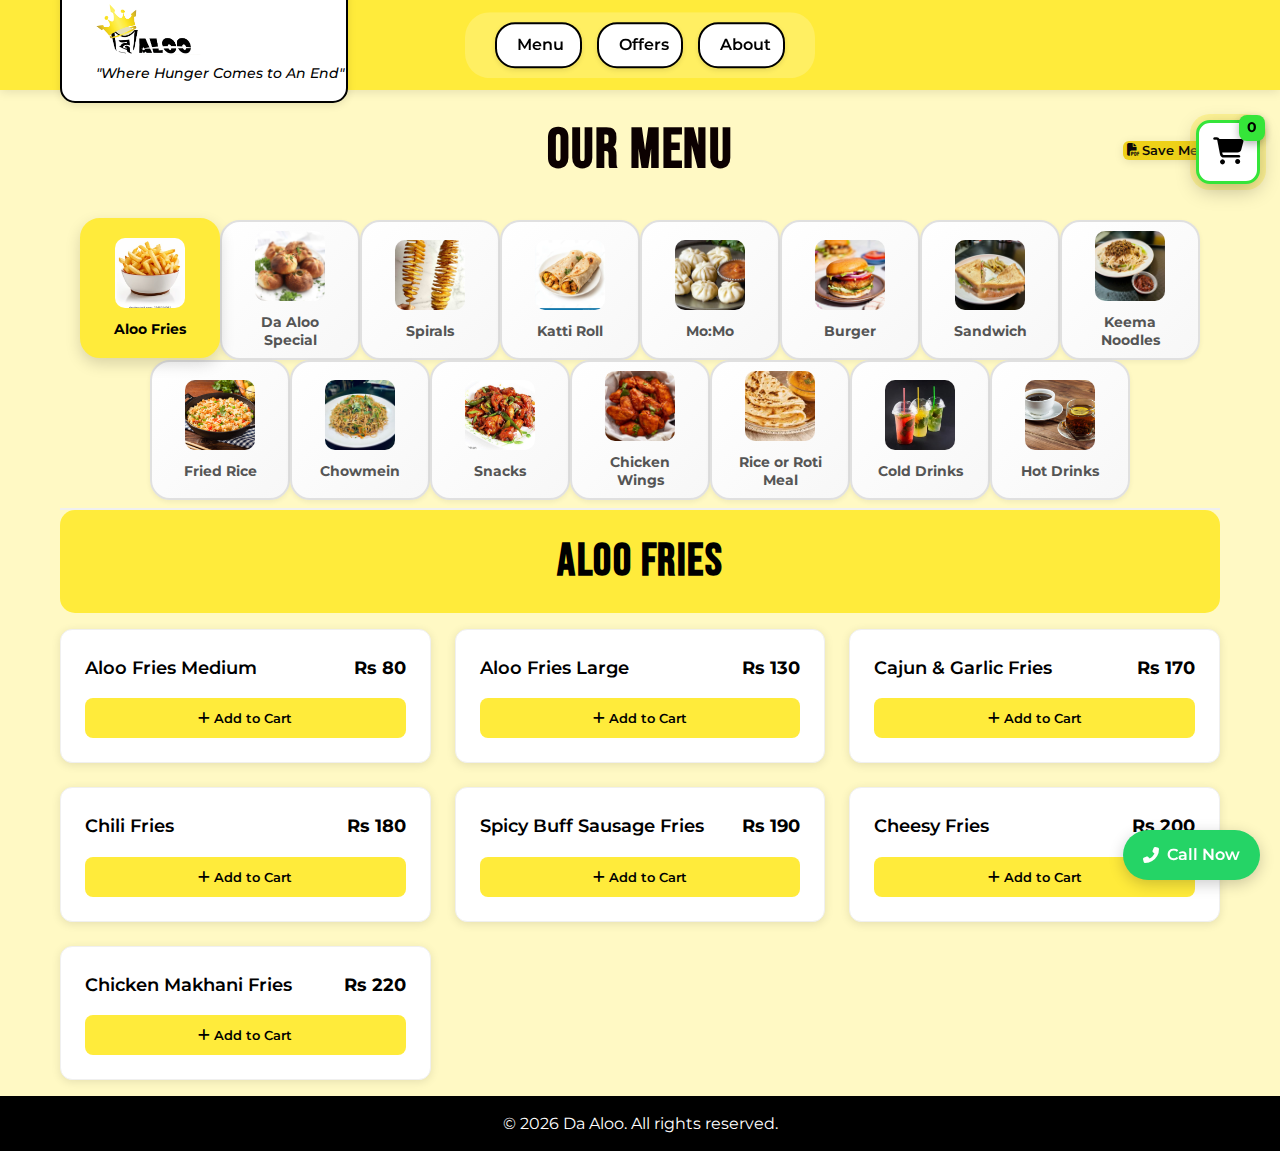
<file: index.html>
<!DOCTYPE html>
<html lang="en">

<head>
    <meta charset="utf-8" />
    <meta name="viewport" content="width=device-width,initial-scale=1" />
    <title>Da Aloo - Menu</title>
    <link rel="preconnect" href="https://fonts.googleapis.com">
    <link rel="preconnect" href="https://fonts.gstatic.com" crossorigin>
    <link
        href="https://fonts.googleapis.com/css2?family=Bebas+Neue&family=Montserrat:wght@400;500;600;700;800&family=Poppins:wght@300;400;500;600;700&display=swap"
        rel="stylesheet">
    <link rel="stylesheet" href="https://cdnjs.cloudflare.com/ajax/libs/font-awesome/6.4.0/css/all.min.css">
    <link rel="stylesheet" href="style.css">
</head>
<!-- Google tag (gtag.js) -->
<script async src="https://www.googletagmanager.com/gtag/js?id=G-CFXTRJEMHN"></script>
<script>
    window.dataLayer = window.dataLayer || [];
    function gtag() { dataLayer.push(arguments); }
    gtag('js', new Date());

    gtag('config', 'G-CFXTRJEMHN');
</script>
<body>
    <header class="site-header">
        <div class="container">
            <div class="header-content">
               <div class="logo-section">
    <div class="logo-container">
        <img src="images/logo.png" alt="Da Aloo Logo" class="main-logo">
        <div class="tagline">"Where Hunger Comes to An End"</div>
    </div>
</div>
<nav class="site-nav">
    <a href="index.html" class="nav-link">Menu</a>
    <a href="offers.html" class="nav-link">Offers</a>
    <a href="about.html" class="nav-link">About</a>
</nav>
                </div>
            </div>
        </div>
    </header>

    <main>
        <section class="menu-section">
            <div class="container">
                <div class="menu-header">
                    <h1 class="section-title menu-page-title">Our Menu</h1>
                    <button class="save-menu-btn" id="saveMenuBtn">
                        <i class="fas fa-file-pdf"></i> Save Menu
                    </button>
                </div>

                <div class="cart-container">
                    <div class="cart-icon" id="cartIcon">
                        <i class="fas fa-shopping-cart"></i>
                        <span class="cart-badge" id="cartBadge">0</span>
                    </div>
                </div>

                <div class="category-tabs" id="categoryTabs">
                    <!-- Tabs will be generated by JavaScript -->
                </div>

                <div class="menu-items-grid" id="menuItems">
                    <!-- Content will be generated by JavaScript -->
                </div>
            </div>
        </section>
    </main>

    <!-- Cart Modal -->
    <div class="cart-modal" id="cartModal">
        <div class="cart-modal-content">
            <div class="cart-modal-header">
                <h2>Your Order</h2>
                <span class="close-cart" id="closeCart">&times;</span>
            </div>
            <div class="cart-items" id="cartItems">
                <!-- Items injected via JS -->
                <div class="empty-cart-message" id="emptyCartMessage">
                    <i class="fas fa-shopping-cart"></i>
                    <p>Your cart is empty</p>
                </div>
            </div>
            <div class="cart-total" id="cartTotal">
                Total: Rs 0
            </div>
            <div class="cart-actions">
                <button class="checkout-btn" id="checkoutBtn">
                    <i class="fas fa-map-marker-alt"></i>
                    Confirm Location</button>
            </div>
        </div>
    </div>

    <!-- Item Customization Modal (Used ONLY for Variants like Mo:Mo types) -->
    <div class="customization-modal" id="customizationModal">
        <div class="customization-modal-content">
            <div class="customization-header">
                <h3 id="customizationItemName">Select Variant</h3>
                <span class="close-customization" id="closeCustomization">&times;</span>
            </div>
            <div class="customization-body" id="customizationBody">
                <!-- Content will be populated dynamically -->
            </div>
            <div class="customization-actions">
                <button class="cancel-customization" id="cancelCustomization">Cancel</button>
                <button class="add-to-cart-custom" id="addToCartCustom">Add to Cart - Rs <span
                        id="customTotalPrice">0</span></button>
            </div>
        </div>
    </div>

    <footer class="site-footer">
        <div class="container">
            <p>&copy; <span id="currentYear"></span> Da Aloo. All rights reserved.</p>
        </div>
    </footer>

    <a class="floating-whatsapp" href="tel:+9779847375984">
        <i class="fas fa-phone-alt"></i> Call Now
    </a>

    <div class="save-notification" id="saveNotification">
        <div class="notification-content">
            <i class="fas fa-check-circle"></i>
            <span>Menu image downloaded successfully!</span>
        </div>
    </div>

    <script>
        // Enhanced Menu data with variants and extras – PRICES UPDATED AS PER REQUEST
        const MENU = {
            "Aloo Fries": [
                { "name": "Aloo Fries Medium", "price": 80 },          // was 70
                { "name": "Aloo Fries Large", "price": 130 },
                { "name": "Cajun & Garlic Fries", "price": 170 },      // was 150
                { "name": "Chili Fries", "price": 180 },               // was 160
                { "name": "Spicy Buff Sausage Fries", "price": 190 },  // was 160
                { "name": "Cheesy Fries", "price": 200 },              // was 170
                { "name": "Chicken Makhani Fries", "price": 220 },     // was 190
            ],
            "Da Aloo Special": [
                { "name": "Battered Fries", "price": 180 },
                { "name": "Fried Pizza Ball", "price": 200 },
            ],
            "Spirals": [
                {
                    "name": "Aloo's Spiral",
                    "price": 60,
                    "extras": [
                        { "name": "Extra Sauce", "price": 20 }
                    ]
                },
                {
                    "name": "Cheesy Spiral",
                    "price": 80,
                    "extras": [
                        { "name": "Extra Sauce", "price": 20 }
                    ]
                },
                {
                    "name": "Battered Spiral",
                    "price": 80,
                    "extras": [
                        { "name": "Extra Sauce", "price": 20 }
                    ]
                },
            ],
            "Katti Roll": [
                {
                    "name": "Aloo Chat Katti Roll",
                    "price": 120,
                    "extras": [
                        { "name": "Add Egg", "price": 30 }
                    ]
                },
                {
                    "name": "Spicy Buff Sausage Katti Roll",
                    "price": 160,
                    "extras": [
                        { "name": "Add Egg", "price": 30 }
                    ]
                },
                {
                    "name": "Paneer Katti Roll",
                    "price": 170,           // was 160
                    "extras": [
                        { "name": "Add Egg", "price": 30 }
                    ]
                },
                {
                    "name": "Tandoori Chicken Katti Roll",
                    "price": 190,           // was 180
                    "extras": [
                        { "name": "Add Egg", "price": 30 }
                    ]
                },
            ],
            "Mo:Mo": [
                {
                    "name": "Aloo Mo:Mo",
                    "variants": [
                        { "name": "Steam", "price": 100 },
                        { "name": "Kothey", "price": 120 },
                        { "name": "Fried", "price": 130 },
                        { "name": "Jhol", "price": 140 },
                        { "name": "Chilli", "price": 150 }
                    ]
                },
                {
                    "name": "Paneer Mo:Mo",
                    "variants": [
                        { "name": "Steam", "price": 140 },  // was 130
                        { "name": "Kothey", "price": 150 }, // was 140
                        { "name": "Fried", "price": 160 },  // was 150
                        { "name": "Jhol", "price": 170 },   // was 160
                        { "name": "Chilli", "price": 180 }  // unchanged (was 180)
                    ]
                },
                {
                    "name": "Buff Mo:Mo",
                    "variants": [
                        { "name": "Steam", "price": 130 },
                        { "name": "Kothey", "price": 140 },
                        { "name": "Fried", "price": 150 },
                        { "name": "Jhol", "price": 160 },
                        { "name": "Chilli", "price": 180 }
                    ]
                },
                {
                    "name": "Chicken Mo:Mo",
                    "variants": [
                        { "name": "Steam", "price": 160 },  // was 150
                        { "name": "Kothey", "price": 170 }, // was 160
                        { "name": "Fried", "price": 180 },  // was 170
                        { "name": "Jhol", "price": 190 },   // was 180
                        { "name": "Chilli", "price": 200 }  // was 190
                    ]
                },
            ],
            "Burger": [
                {
                    "name": "Aloo Tikki Burger",
                    "price": 160,
                    "extras": [
                        { "name": "Add Cheese", "price": 50 }
                    ]
                },
                {
                    "name": "Chicken Burger",
                    "price": 220,
                    "extras": [
                        { "name": "Add Cheese", "price": 50 }
                    ]
                },
                {
                    "name": "Spicy Buff Burger",
                    "price": 210,
                    "extras": [
                        { "name": "Add Cheese", "price": 50 }
                    ]
                },
            ],
            "Sandwich": [
                { "name": "Veg Sandwich", "price": 140 },
                { "name": "Chicken Sandwich", "price": 180 },
            ],
            "Keema Noodles": [
                { "name": "Paneer Keema Noodles", "price": 180 },
                { "name": "Chicken Keema Noodles", "price": 200 },
                { "name": "Buff Keema Noodles", "price": 180 },
            ],
            "Fried Rice": [
                { "name": "Veg Fried Rice", "price": 120 },
                { "name": "Chicken Fried Rice", "price": 180 },
                { "name": "Buff Fried Rice", "price": 160 },
                { "name": "Mixed Fried Rice", "price": 200 },
            ],
            "Chowmein": [
                { "name": "Veg Chowmein", "price": 110 },
                { "name": "Chicken Chowmein", "price": 170 },
                { "name": "Buff Chowmein", "price": 150 },
                { "name": "Mixed Chowmein", "price": 190 },
            ],
            "Snacks": [
                { "name": "Chicken Chilly", "price": 280 },  // was 250
                { "name": "Buff Chilly", "price": 270 },     // was 240
                { "name": "Paneer Chilly", "price": 270 },   // was 240
                { "name": "Chicken Sausage Chilly", "price": 190 },
                { "name": "Buff Sausage Chilly", "price": 180 },
                { "name": "Sausage", "price": "50-60", "variants": [{ "name": "Buff", "price": 50 }, { "name": "Chicken", "price": 60 }] },
                { "name": "Chicken Nuggets", "price": 250 },
            ],
            "Chicken Wings": [
                { "name": "Buffalo Hot Wings", "price": 360, "details": "3 pcs" },  // was 330
                { "name": "Crunchy Wings", "price": 360, "details": "3 pcs" },      // was 330
                { "name": "Cheesy Garlic Wings", "price": 380, "details": "3 pcs" },// was 350
            ],
            "Rice or Roti Meal": [
                {
                    "name": "Butter Chicken Curry",
                    "price": 210,
                    "extras": [
                        { "name": "With Rice", "price": 0, "type": "radio", "group": "serving" },
                        { "name": "With Roti", "price": 0, "type": "radio", "group": "serving" }
                    ]
                },
                {
                    "name": "Tandoori Chicken Curry",
                    "price": 200,
                    "extras": [
                        { "name": "With Rice", "price": 0, "type": "radio", "group": "serving" },
                        { "name": "With Roti", "price": 0, "type": "radio", "group": "serving" }
                    ]
                },
                {
                    "name": "Masala Paneer Curry",
                    "price": 200,
                    "extras": [
                        { "name": "With Rice", "price": 0, "type": "radio", "group": "serving" },
                        { "name": "With Roti", "price": 0, "type": "radio", "group": "serving" }
                    ]
                },
                {
                    "name": "Aloo Curry",
                    "price": 160,
                    "extras": [
                        { "name": "With Rice", "price": 0, "type": "radio", "group": "serving" },
                        { "name": "With Roti", "price": 0, "type": "radio", "group": "serving" }
                    ]
                },
            ],
            "Cold Drinks": [
                { "name": "Coke / Fanta / Sprite", "price": 80 },  // was 70
                { "name": "Cold Coffee", "price": 120 },
                { "name": "Ice Mint Lemonade", "price": 140 },
                { "name": "Green Apple Mojito", "price": 150 },
                { "name": "Blue Lagoon", "price": 160 },
                { "name": "Peach Ice Tea", "price": 160 },
                { "name": "Strawberry Lemonade", "price": 160 },
                { "name": "Sweet Lassi", "price": 100 },
            ],
            "Hot Drinks": [
                { "name": "Masala Black Tea", "price": 30 },
                { "name": "Masala Milk Tea", "price": 50 },
                { "name": "Lemon Tea", "price": 40 },
                { "name": "Suja (Butter Milk Tea)", "price": 70 },
                { "name": "Hot Lemon", "price": 100 },   // was 70
                { "name": "Americano", "price": 80 },
                { "name": "Cappuccino", "price": 100 },
                { "name": "Hot Chocolate", "price": 100 },
            ]
        };

        // Category images mapping
        const categoryImages = {
            "Aloo Fries": "images/categories/aloo-fries.jpg",
            "Da Aloo Special": "images/categories/special.jpg",
            "Spirals": "images/categories/spirals.jpg",
            "Katti Roll": "images/categories/katti-roll.jpg",
            "Mo:Mo": "images/categories/momo.jpg",
            "Burger": "images/categories/burger.jpg",
            "Sandwich": "images/categories/sandwich.jpg",
            "Keema Noodles": "images/categories/keema-noodles.jpg",
            "Fried Rice": "images/categories/fried-rice.jpg",
            "Chowmein": "images/categories/chowmein.jpg",
            "Snacks": "images/categories/snacks.jpg",
            "Chicken Wings": "images/categories/chicken-wings.jpg",
            "Rice or Roti Meal": "images/categories/rice-roti.jpg",
            "Cold Drinks": "images/categories/cold-drinks.jpg",
            "Hot Drinks": "images/categories/hot-drinks.jpg"
        };

        // Shopping cart functionality
        let cart = [];
        let currentCustomizationItem = null;

        // Load cart from localStorage
        function loadCart() {
            try {
                const savedCart = localStorage.getItem('daAlooCart');
                if (savedCart) {
                    cart = JSON.parse(savedCart);
                    console.log('Cart loaded from localStorage:', cart);
                }
            } catch (error) {
                console.error('Error loading cart:', error);
                cart = [];
            }
        }

        // Save cart to localStorage
        function saveCart() {
            try {
                localStorage.setItem('daAlooCart', JSON.stringify(cart));
            } catch (error) {
                console.error('Error saving cart:', error);
                sessionStorage.setItem('daAlooCart', JSON.stringify(cart));
            }
        }

        // Generate category tabs
        function generateCategoryTabs() {
            const tabsContainer = document.getElementById('categoryTabs');
            let first = true;

            for (const [categoryName, items] of Object.entries(MENU)) {
                const tabId = categoryName.toLowerCase().replace(/[ &\/]/g, '-');
                const button = document.createElement('button');
                button.className = `category-tab ${first ? 'active' : ''}`;
                button.setAttribute('data-category', tabId);

                button.innerHTML = `
                    <div class="tab-content">
                        <div class="tab-image">
                            <img src="${categoryImages[categoryName]}" alt="${categoryName}" loading="lazy" onerror="handleTabImageError(this, '${categoryName}')">
                        </div>
                        <span class="tab-text">${categoryName}</span>
                    </div>
                `;

                tabsContainer.appendChild(button);
                first = false;
            }
        }

        // Parse price from string or number
        function parsePrice(price) {
            if (typeof price === 'string') {
                if (price.includes('-')) {
                    // Handle price ranges like "50-60" by taking the first value
                    return parseInt(price.split('-')[0]);
                }
                return parseInt(price) || 0;
            }
            return price;
        }

        // Generate menu items
        function generateMenuItems() {
            const menuContainer = document.getElementById('menuItems');
            let first = true;

            for (const [categoryName, items] of Object.entries(MENU)) {
                const categoryId = categoryName.toLowerCase().replace(/[ &\/]/g, '-');
                const categoryDiv = document.createElement('div');
                categoryDiv.className = `category-content ${first ? 'active' : ''}`;
                categoryDiv.id = categoryId;

                let itemsHTML = '';
                for (const item of items) {
                    const hasVariants = item.variants && item.variants.length > 0;
                    const hasExtras = item.extras && item.extras.length > 0;

                    // Display price range for variant items
                    let displayPrice = `Rs ${item.price}`;
                    let priceForButton = parsePrice(item.price);

                    if (hasVariants) {
                        const prices = item.variants.map(v => v.price);
                        const minPrice = Math.min(...prices);
                        const maxPrice = Math.max(...prices);
                        displayPrice = `Rs ${minPrice} - ${maxPrice}`;
                        priceForButton = minPrice;
                    }

                    // --- BUTTON LOGIC ---
                    // "Choose Variant" for Mo:Mo (hasVariants)
                    // "Add to Cart" for everything else (including Rice or Roti Meal)
                    let buttonText = 'Add to Cart';
                    let buttonIcon = 'plus';
                    let btnClass = '';

                    if (hasVariants) {
                        buttonText = 'Choose Variant';
                        buttonIcon = 'list-ul';
                        btnClass = 'customize-btn';
                    }

                    itemsHTML += `
                        <div class="menu-item-card">
                            <div class="item-main-container">
                                <div class="item-left">
                                    <h3 class="item-name">${item.name}</h3>
                                </div>
                                <div class="item-right">
                                    <div class="item-price">${displayPrice}</div>
                                    ${item.variations ? `<div class="item-variations">${item.variations}</div>` : ''}
                                </div>
                            </div>
                            ${item.details ? `<div class="item-details">${item.details}</div>` : ''}
                            <button class="add-to-cart-btn ${btnClass}" 
                                    data-name="${item.name}" 
                                    data-price="${priceForButton}"
                                    data-has-variants="${hasVariants}"
                                    data-has-extras="${hasExtras}">
                                <i class="fas fa-${buttonIcon}"></i> 
                                ${buttonText}
                            </button>
                        </div>
                    `;
                }

                categoryDiv.innerHTML = `
                    <div class="category-header">
                        <h2 class="category-title">${categoryName}</h2>
                    </div>
                    <div class="category-items">
                        ${itemsHTML}
                    </div>
                `;

                menuContainer.appendChild(categoryDiv);
                first = false;
            }
        }

        // Tab switching functionality
        function setupTabSwitching() {
            const tabs = document.querySelectorAll('.category-tab');
            const contents = document.querySelectorAll('.category-content');

            tabs.forEach(tab => {
                tab.addEventListener('click', () => {
                    tabs.forEach(t => t.classList.remove('active'));
                    contents.forEach(c => c.classList.remove('active'));

                    tab.classList.add('active');
                    const id = tab.getAttribute('data-category');
                    document.getElementById(id).classList.add('active');
                });
            });
        }

        // Save menu functionality
        function setupSaveMenuButton() {
            const saveMenuBtn = document.getElementById('saveMenuBtn');
            const notification = document.getElementById('saveNotification');

            saveMenuBtn.addEventListener('click', function () {
                notification.classList.add('show');
                const link = document.createElement('a');
                link.href = 'images/menu.jpg';
                link.download = 'da-aloo-menu.jpg';
                document.body.appendChild(link);
                link.click();
                document.body.removeChild(link);

                setTimeout(() => {
                    notification.classList.remove('show');
                }, 3000);
            });
        }

        // Cart functionality
        function setupCart() {
            const cartIcon = document.getElementById('cartIcon');
            const cartModal = document.getElementById('cartModal');
            const closeCart = document.getElementById('closeCart');
            const checkoutBtn = document.getElementById('checkoutBtn');
            const cartItemsContainer = document.getElementById('cartItems');

            // Open cart modal
            cartIcon.addEventListener('click', () => {
                cartModal.style.display = 'block';
                updateCartDisplay();
            });

            // Close cart modal
            closeCart.addEventListener('click', () => {
                cartModal.style.display = 'none';
            });

            // Checkout - Redirect to location page
          // Inside your checkout button click listener
checkoutBtn.addEventListener('click', () => {
    if (cart.length === 0) {
        alert('Your cart is empty!');
        return;
    }
    // ADD THIS LINE: Save the origin page
    localStorage.setItem('daAlooOrigin', 'index.html');
    
    saveCart();
    window.location.href = 'location.html';
});

            // Close modal when clicking outside
            window.addEventListener('click', (e) => {
                if (e.target === cartModal) {
                    cartModal.style.display = 'none';
                }
            });

            // Event Delegation for Cart Actions
            if (cartItemsContainer) {
                cartItemsContainer.addEventListener('click', handleCartItemClick);
                // Listener for checkbox changes in cart
                cartItemsContainer.addEventListener('change', handleCartItemChange);
            }

            // Add to cart buttons
            document.addEventListener('click', (e) => {
                if (e.target.classList.contains('add-to-cart-btn') || e.target.closest('.add-to-cart-btn')) {
                    const button = e.target.classList.contains('add-to-cart-btn') ? e.target : e.target.closest('.add-to-cart-btn');
                    const name = button.getAttribute('data-name');
                    const price = button.getAttribute('data-price');
                    const hasVariants = button.getAttribute('data-has-variants') === 'true';

                    if (hasVariants) {
                        // Open modal ONLY for Variants (Mo:Mo)
                        openCustomizationModal(name, true, false);
                    } else {
                        // For items with extras (Burger/Roll) or simple items (Coke)
                        // we find the item data to see if it has potential availableExtras
                        const itemData = findMenuItem(name);
                        const availableExtras = itemData.extras || [];

                        addToCart(name, parsePrice(price), null, [], availableExtras);
                        showAddFeedback(button);
                    }
                }
            });
        }

        // Customization modal functionality (Only for Variants now)
        function setupCustomizationModal() {
            const modal = document.getElementById('customizationModal');
            const closeBtn = document.getElementById('closeCustomization');
            const cancelBtn = document.getElementById('cancelCustomization');
            const addBtn = document.getElementById('addToCartCustom');

            closeBtn.addEventListener('click', closeCustomizationModal);
            cancelBtn.addEventListener('click', closeCustomizationModal);

            addBtn.addEventListener('click', () => {
                if (!currentCustomizationItem) return;

                const selectedVariant = document.querySelector('input[name="variant"]:checked');

                let variant = null;
                if (selectedVariant) {
                    variant = {
                        name: selectedVariant.value,
                        price: parseInt(selectedVariant.getAttribute('data-price'))
                    };
                }

                addToCart(currentCustomizationItem.name, variant ? variant.price : currentCustomizationItem.price, variant, []);
                closeCustomizationModal();
            });

            window.addEventListener('click', (e) => {
                if (e.target === modal) {
                    closeCustomizationModal();
                }
            });
        }

        function openCustomizationModal(itemName, hasVariants, hasExtras) {
            const item = findMenuItem(itemName);
            if (!item) return;

            currentCustomizationItem = item;
            const modal = document.getElementById('customizationModal');
            const title = document.getElementById('customizationItemName');
            const body = document.getElementById('customizationBody');
            const totalPrice = document.getElementById('customTotalPrice');
            title.style.fontSize = "20px";
            title.textContent = `Select Variant for ${itemName}`;

            let html = '';
            let basePrice = 0;

            // Variants section
            if (hasVariants && item.variants) {
                html += `<div class="customization-section">
                    <h4>Select Variant</h4>`;
                item.variants.forEach((variant, index) => {
                    html += `
                        <label class="variant-option">
                            <input type="radio" name="variant" value="${variant.name}" data-price="${variant.price}" ${index === 0 ? 'checked' : ''}>
                            <span class="variant-name">${variant.name}</span>
                            <span class="variant-price">Rs ${variant.price}</span>
                        </label>
                    `;
                    if (index === 0) basePrice = variant.price;
                });
                html += `</div>`;
            } else {
                basePrice = item.price;
            }

            body.innerHTML = html;
            totalPrice.textContent = basePrice;

            // Add event listeners for price updates
            document.querySelectorAll('input[name="variant"]').forEach(input => {
                input.addEventListener('change', updateCustomizationPrice);
            });

            modal.style.display = 'block';
        }

        function closeCustomizationModal() {
            const modal = document.getElementById('customizationModal');
            modal.style.display = 'none';
            currentCustomizationItem = null;
        }

        function updateCustomizationPrice() {
            const totalPrice = document.getElementById('customTotalPrice');
            let price = 0;

            const selectedVariant = document.querySelector('input[name="variant"]:checked');
            if (selectedVariant) {
                price = parseInt(selectedVariant.getAttribute('data-price'));
            } else if (currentCustomizationItem && currentCustomizationItem.price) {
                price = currentCustomizationItem.price;
            }

            totalPrice.textContent = price;
        }

        function findMenuItem(itemName) {
            for (const [category, items] of Object.entries(MENU)) {
                const item = items.find(item => item.name === itemName);
                if (item) return item;
            }
            return null;
        }

        // Updated addToCart to accept availableExtras
        function addToCart(name, price, variant, extras, availableExtras = []) {
            console.log('Adding to cart:', name, 'Price:', price);

            const cartItem = {
                name: name,
                basePrice: price,
                variant: variant,
                extras: extras, // Currently selected extras
                availableExtras: availableExtras, // Potential extras
                quantity: 1,
                totalPrice: price + extras.reduce((sum, extra) => sum + extra.price, 0)
            };

            // If item has potential extras (availableExtras), we DO NOT merge them automatically
            // to allow users to have one Katti Roll with Egg and one without.
            // If no available extras (e.g., Coke), we can merge.

            let existingIndex = -1;

            if (availableExtras.length === 0) {
                existingIndex = cart.findIndex(item =>
                    item.name === cartItem.name &&
                    JSON.stringify(item.variant) === JSON.stringify(cartItem.variant) &&
                    JSON.stringify(item.extras) === JSON.stringify(cartItem.extras)
                );
            }

            if (existingIndex > -1) {
                cart[existingIndex].quantity += 1;
                cart[existingIndex].totalPrice = cart[existingIndex].basePrice * cart[existingIndex].quantity +
                    cart[existingIndex].extras.reduce((sum, extra) => sum + extra.price, 0) * cart[existingIndex].quantity;
            } else {
                cart.push(cartItem);
            }

            saveCart();
            updateCartBadge();

            const cartModal = document.getElementById('cartModal');
            if (cartModal.style.display === 'block') {
                updateCartDisplay();
            }
        }

        function showAddFeedback(button) {
            const originalHTML = button.innerHTML;
            button.innerHTML = '<i class="fas fa-check"></i> Added!';
            button.style.background = '#2ecc71';
            setTimeout(() => {
                button.innerHTML = originalHTML;
                button.style.background = '';
            }, 1000);
        }

        function updateCartBadge() {
            const badge = document.getElementById('cartBadge');
            const totalItems = cart.reduce((total, item) => total + item.quantity, 0);
            badge.textContent = totalItems;
        }

        function updateCartDisplay() {
            const cartItems = document.getElementById('cartItems');
            const cartTotal = document.getElementById('cartTotal');

            if (cart.length === 0) {
                cartItems.innerHTML = `
                    <div class="empty-cart-message" id="emptyCartMessage" style="display: block;">
                        <i class="fas fa-shopping-cart"></i>
                        <p>Your cart is empty</p>
                    </div>`;
                cartTotal.textContent = 'Total: Rs 0';
                return;
            }

            let itemsHTML = '';
            let total = 0;

            cart.forEach((item, index) => {
                const itemTotal = item.totalPrice;
                total += itemTotal;

                let description = '';
                if (item.variant) {
                    description += `<div class="cart-item-variant">Variant: ${item.variant.name}</div>`;
                }

                // Render Checkboxes for Extras
                let extrasHTML = '';
                if (item.availableExtras && item.availableExtras.length > 0) {
                    extrasHTML += '<div class="cart-extras-options">';

                    // Group extras by their group (for radio buttons)
                    const groupedExtras = {};
                    item.availableExtras.forEach(extra => {
                        const group = extra.group || 'default';
                        if (!groupedExtras[group]) {
                            groupedExtras[group] = [];
                        }
                        groupedExtras[group].push(extra);
                    });

                    // Render each group
                    Object.values(groupedExtras).forEach(extrasGroup => {
                        const isRadioGroup = extrasGroup[0].type === 'radio';
                        const groupName = extrasGroup[0].group || 'extras';

                        extrasHTML += `<div class="extras-group ${isRadioGroup ? 'radio-group' : ''}">`;

                        extrasGroup.forEach(opt => {
                            // Check if this extra is already added
                            const isChecked = item.extras.some(e => e.name === opt.name);

                            if (isRadioGroup) {
                                extrasHTML += `
                                    <label class="cart-extra-label">
                                        <input type="radio" 
                                               class="extra-radio" 
                                               name="extra-${index}-${groupName}"
                                               data-index="${index}" 
                                               data-name="${opt.name}" 
                                               data-price="${opt.price}"
                                               data-group="${groupName}"
                                               ${isChecked ? 'checked' : ''}>
                                        ${opt.name} ${opt.price > 0 ? `(+Rs ${opt.price})` : ''}
                                    </label>
                                `;
                            } else {
                                extrasHTML += `
                                    <label class="cart-extra-label">
                                        <input type="checkbox" 
                                               class="extra-checkbox" 
                                               data-index="${index}" 
                                               data-name="${opt.name}" 
                                               data-price="${opt.price}"
                                               ${isChecked ? 'checked' : ''}>
                                        ${opt.name} (+Rs ${opt.price})
                                    </label>
                                `;
                            }
                        });
                        extrasHTML += '</div>';
                    });

                    extrasHTML += '</div>';
                }

                itemsHTML += `
                    <div class="cart-item">
                        <div class="cart-item-info">
                            <div class="cart-item-name">${item.name} × ${item.quantity}</div>
                            ${description}
                            ${extrasHTML}
                            <div class="cart-item-price">Rs ${itemTotal}</div>
                        </div>
                        <div class="cart-item-controls">
                            <button class="quantity-btn" data-index="${index}" data-action="decrease">-</button>
                            <span class="quantity-display">${item.quantity}</span>
                            <button class="quantity-btn" data-index="${index}" data-action="increase">+</button>
                            <button class="remove-btn" data-index="${index}"><i class="fas fa-trash"></i></button>
                        </div>
                    </div>
                `;
            });

            cartItems.innerHTML = itemsHTML;
            cartTotal.textContent = `Total: Rs ${total}`;
        }

        // Handle checkbox and radio changes in cart
        function handleCartItemChange(e) {
            if (e.target.classList.contains('extra-checkbox')) {
                const index = parseInt(e.target.getAttribute('data-index'));
                const name = e.target.getAttribute('data-name');
                const price = parseInt(e.target.getAttribute('data-price'));
                const isChecked = e.target.checked;

                if (isChecked) {
                    // Add extra if not present
                    if (!cart[index].extras.some(extra => extra.name === name)) {
                        cart[index].extras.push({ name: name, price: price });
                    }
                } else {
                    // Remove extra
                    cart[index].extras = cart[index].extras.filter(extra => extra.name !== name);
                }

                // Recalculate price: (Base + Sum of Extras) * Quantity
                const extrasTotal = cart[index].extras.reduce((sum, extra) => sum + extra.price, 0);
                cart[index].totalPrice = (cart[index].basePrice + extrasTotal) * cart[index].quantity;

                saveCart();
                updateCartDisplay();
            }

            if (e.target.classList.contains('extra-radio')) {
                const index = parseInt(e.target.getAttribute('data-index'));
                const name = e.target.getAttribute('data-name');
                const price = parseInt(e.target.getAttribute('data-price'));
                const group = e.target.getAttribute('data-group');

                // Remove all extras from the same radio group
                const item = cart[index];
                const extrasInGroup = item.availableExtras.filter(extra => extra.group === group);

                // Clear all extras from this group
                item.extras = item.extras.filter(extra => {
                    const extraData = item.availableExtras.find(e => e.name === extra.name);
                    return !extraData || extraData.group !== group;
                });

                // Add the selected radio extra
                if (!item.extras.some(extra => extra.name === name)) {
                    item.extras.push({ name: name, price: price });
                }

                // Recalculate price: (Base + Sum of Extras) * Quantity
                const extrasTotal = item.extras.reduce((sum, extra) => sum + extra.price, 0);
                item.totalPrice = (item.basePrice + extrasTotal) * item.quantity;

                saveCart();
                updateCartDisplay();
            }
        }

        function handleCartItemClick(e) {
            // Handle quantity buttons
            if (e.target.classList.contains('quantity-btn') || e.target.closest('.quantity-btn')) {
                const button = e.target.classList.contains('quantity-btn') ? e.target : e.target.closest('.quantity-btn');
                const index = parseInt(button.getAttribute('data-index'));
                const action = button.getAttribute('data-action');

                if (action === 'increase') {
                    cart[index].quantity += 1;
                } else if (action === 'decrease') {
                    if (cart[index].quantity > 1) {
                        cart[index].quantity -= 1;
                    } else {
                        cart.splice(index, 1);
                        saveCart();
                        updateCartBadge();
                        updateCartDisplay();
                        return; // Exit if item removed
                    }
                }

                // Recalculate price after quantity change
                if (cart[index]) {
                    const extrasTotal = cart[index].extras.reduce((sum, extra) => sum + extra.price, 0);
                    cart[index].totalPrice = (cart[index].basePrice + extrasTotal) * cart[index].quantity;
                }

                saveCart();
                updateCartBadge();
                updateCartDisplay();
            }

            // Handle remove buttons
            if (e.target.classList.contains('remove-btn') || e.target.closest('.remove-btn')) {
                const button = e.target.classList.contains('remove-btn') ? e.target : e.target.closest('.remove-btn');
                const index = parseInt(button.getAttribute('data-index'));

                if (confirm('Remove Item?')) {
                    cart.splice(index, 1);
                    saveCart();
                    updateCartBadge();
                    updateCartDisplay();
                }
            }
        }

        // Fallback for missing images
        function handleTabImageError(img, categoryName) {
            img.parentElement.innerHTML = `<div style="font-size:1.5rem;color:#666;">🍽️</div>`;
        }

        // Initialize everything when page loads
        document.addEventListener('DOMContentLoaded', function () {
            loadCart();
            generateCategoryTabs();
            generateMenuItems();
            setupTabSwitching();
            setupSaveMenuButton();
            setupCart();
            setupCustomizationModal();
            updateCartBadge();
            document.getElementById('currentYear').textContent = new Date().getFullYear();
        });
    </script>

    <style>
        /* All CSS styles from previous versions */
        .menu-section {
            padding: 1rem 0;
        }

        .menu-header {
            display: flex;
            justify-content: center;
            align-items: center;
            margin-bottom: 1.5rem;
            flex-wrap: nowrap;
            gap: 1rem;
            position: relative;
            width: 100%;
        }

        .section-title.menu-page-title {
            margin: 0;
            color: rgb(12, 1, 1);
            font-size: 3.5rem;
            font-weight: 700;
            white-space: nowrap;
            align-items: center;
            font-family: 'Bebas Neue', cursive;
            letter-spacing: 1.5px;
        }

        .save-menu-btn {
            background-color: #eed118;
            color: rgb(12, 9, 9);
            border: none;
            padding: 2px 4px;
            border-radius: 6px;
            cursor: pointer;
            font-weight: 600;
            font-size: 0.8rem;
            display: flex;
            align-items: center;
            gap: 2px;
            transition: all 0.3s ease;
            font-family: 'Montserrat', sans-serif;
            box-shadow: 0 2px 10px rgba(0, 0, 0, 0.1);
            white-space: nowrap;
            flex-shrink: 0;
            position: absolute;
            right: 0;
        }

        .save-menu-btn:hover {
            background-color: #c0392b;
            transform: translateY(-2px);
            box-shadow: 0 4px 15px rgba(0, 0, 0, 0.15);
        }

        .save-menu-btn:active {
            transform: translateY(0);
        }

        /* Cart Container */
        .cart-container {
            position: fixed;
            top: 120px;
            right: 20px;
            z-index: 999;
        }

        /* Cart Icon */
        .cart-icon {
            background: #FFFFFF;
            color: #000000;
            width: 64px;
            height: 64px;
            border-radius: 14px;
            border: 3px solid #35E539;
            display: flex;
            align-items: center;
            justify-content: center;
            cursor: pointer;
            position: relative;
            font-size: 1.7rem;

            box-shadow:
                0 6px 20px rgba(0, 0, 0, 0.25),
                0 0 0 6px rgba(255, 235, 59, 0.35);

            transition: 0.25s ease;
            animation: cartPulse 2s infinite;
        }

        /* Hover */
        .cart-icon:hover {
            transform: scale(1.12);
        }

        /* Cart pulse */
        @keyframes cartPulse {
            0% {
                box-shadow:
                    0 0 0 0 rgba(255, 235, 59, 0.6),
                    0 6px 20px rgba(0, 0, 0, 0.25);
            }

            70% {
                box-shadow:
                    0 0 0 12px rgba(255, 235, 59, 0),
                    0 6px 20px rgba(0, 0, 0, 0.25);
            }

            100% {
                box-shadow:
                    0 0 0 0 rgba(255, 235, 59, 0),
                    0 6px 20px rgba(0, 0, 0, 0.25);
            }
        }

        /* Badge */
        .cart-badge {
            position: absolute;
            top: -8px;
            right: -8px;
            background: #35E539;
            color: #000000;
            width: 26px;
            height: 26px;
            border-radius: 8px;
            display: flex;
            align-items: center;
            justify-content: center;
            font-size: 0.85rem;
            font-weight: bold;
            box-shadow: 0 3px 8px rgba(0, 0, 0, 0.3);
        }

        /* Badge bounce */
        .cart-badge.bounce {
            animation: badgeBounce 0.4s ease;
        }

        @keyframes badgeBounce {
            0% {
                transform: scale(1);
            }

            30% {
                transform: scale(1.4);
            }

            60% {
                transform: scale(0.9);
            }

            100% {
                transform: scale(1);
            }
        }

        /* Customization Modal */
        .customization-modal {
            display: none;
            position: fixed;
            z-index: 1001;
            left: 0;
            top: 0;
            width: 100%;
            height: 100%;
            background-color: rgba(0, 0, 0, 0.5);
        }

        .customization-modal-content {
            background-color: white;
            margin: 5% auto;
            padding: 0;
            border-radius: 15px;
            width: 90%;
            max-width: 500px;
            max-height: 80vh;
            overflow-y: auto;
            box-shadow: 0 10px 30px rgba(0, 0, 0, 0.3);
        }

        .customization-header {
            background: var(--primary);
            color: var(--secondary);
            padding: 1.5rem;
            border-radius: 15px 15px 0 0;
            display: flex;
            justify-content: space-between;
            align-items: center;
        }

        .customization-header h3 {
            margin: 0;
            font-family: 'Bebas Neue', cursive;
            font-size: 1.8rem;
            letter-spacing: 1px;
        }

        .close-customization {
            font-size: 1.8rem;
            cursor: pointer;
            transition: color 0.3s;
        }

        .close-customization:hover {
            color: #e74c3c;
        }

        .customization-body {
            padding: 1.5rem;
            max-height: 400px;
            overflow-y: auto;
        }

        .customization-section {
            margin-bottom: 2rem;
        }

        .customization-section h4 {
            margin-bottom: 1rem;
            color: var(--secondary);
            font-family: 'Montserrat', sans-serif;
            font-weight: 600;
        }

        .variant-option,
        .extra-option {
            display: flex;
            justify-content: space-between;
            align-items: center;
            padding: 1rem;
            border: 2px solid #f0f0f0;
            border-radius: 8px;
            margin-bottom: 0.5rem;
            cursor: pointer;
            transition: all 0.3s ease;
        }

        .variant-option:hover,
        .extra-option:hover {
            border-color: var(--primary);
            background: #fffdf0;
        }

        .variant-option input:checked+.variant-name,
        .extra-option input:checked+.extra-name {
            font-weight: bold;
            color: var(--secondary);
        }

        .variant-option input:checked,
        .extra-option input:checked {
            background: var(--primary);
        }

        .variant-name,
        .extra-name {
            flex: 1;
            font-family: 'Montserrat', sans-serif;
        }

        .variant-price,
        .extra-price {
            font-weight: bold;
            color: #e74c3c;
            font-family: 'Montserrat', sans-serif;
        }

        .customization-actions {
            padding: 1.5rem;
            display: flex;
            gap: 1rem;
            border-top: 1px solid #eee;
        }

        .cancel-customization {
            flex: 1;
            padding: 0.75rem;
            background: #95a5a6;
            color: white;
            border: none;
            border-radius: 8px;
            cursor: pointer;
            font-weight: 600;
            transition: background 0.3s;
            font-family: 'Montserrat', sans-serif;
        }

        .cancel-customization:hover {
            background: #7f8c8d;
        }

        .add-to-cart-custom {
            flex: 2;
            padding: 0.75rem;
            background: #25D366;
            color: white;
            border: none;
            border-radius: 8px;
            cursor: pointer;
            font-weight: 600;
            transition: background 0.3s;
            font-family: 'Montserrat', sans-serif;
        }

        .add-to-cart-custom:hover {
            background: #128C7E;
        }

        /* Enhanced cart item display */
        .cart-item-variant,
        .cart-item-extras {
            font-size: 0.8rem;
            color: #666;
            margin-top: 0.25rem;
        }

        .cart-item-variant {
            color: #e67e22;
        }

        .cart-item-extras {
            color: #27ae60;
        }

        /* New CSS for Checkboxes and Radio buttons in Cart */
        .cart-extras-options {
            margin-top: 8px;
            display: flex;
            flex-direction: column;
            gap: 6px;
            background: #f9f9f9;
            padding: 8px;
            border-radius: 6px;
        }

        .extras-group {
            display: flex;
            flex-direction: column;
            gap: 4px;
            margin-bottom: 4px;
        }

        .radio-group {
            border-left: 3px solid #3498db;
            padding-left: 8px;
            margin-bottom: 8px;
        }

        .cart-extra-label {
            font-size: 0.85rem;
            color: #555;
            cursor: pointer;
            display: flex;
            align-items: center;
            gap: 8px;
            font-family: 'Montserrat', sans-serif;
        }

        .cart-extra-label input[type="checkbox"] {
            cursor: pointer;
            width: 16px;
            height: 16px;
            accent-color: var(--primary);
        }

        .cart-extra-label input[type="radio"] {
            cursor: pointer;
            width: 16px;
            height: 16px;
            accent-color: #3498db;
        }

        /* Customize button style */
        .customize-btn {
            background: linear-gradient(135deg, var(--primary), #ffd700) !important;
        }

        .customize-btn:hover {
            background: linear-gradient(135deg, #ffd700, var(--primary)) !important;
        }

        .category-tabs {
            display: flex;
            justify-content: center;
            gap: 0rem;
            margin-bottom: 1rem;
            flex-wrap: wrap;
            border-bottom: 2px solid #f0f0f0;
            padding-bottom: 0.5rem;
        }

        .category-tab {
            background: linear-gradient(135deg, #ffffff, #f7f7f7);
            border: 2px solid #e0e0e0;
            padding: 1.5rem 1rem;
            border-radius: 20px;
            cursor: pointer;
            font-weight: 600;
            color: #555;
            transition: all 0.25s ease;
            width: 140px;
            height: 140px;
            display: flex;
            align-items: center;
            justify-content: center;
            box-sizing: border-box;
            box-shadow: 0 2px 5px rgba(0, 0, 0, 0.06);
            font-family: 'Montserrat', sans-serif;
        }

        .category-tab:hover {
            border-color: var(--primary);
            transform: translateY(-4px);
            box-shadow: 0 6px 15px rgba(0, 0, 0, 0.12);
        }

        .category-tab:active {
            transform: scale(0.96);
        }

        .category-tab.active {
            background: var(--primary);
            border-color: var(--primary);
            color: var(--secondary);
            box-shadow: 0 6px 15px rgba(0, 0, 0, 0.15);
            transform: translateY(-2px);
        }

        .tab-content {
            display: flex;
            flex-direction: column;
            align-items: center;
            gap: 0.75rem;
        }

        .tab-image {
            width: 70px;
            height: 70px;
            border-radius: 10px;
            overflow: hidden;
            display: flex;
            align-items: center;
            justify-content: center;
            background: linear-gradient(135deg, #f5f7fa, #c3cfe2);
        }

        .tab-image img {
            width: 100%;
            height: 100%;
            object-fit: cover;
        }

        .tab-text {
            font-size: 0.9rem;
            font-weight: 700;
            font-family: 'Montserrat', sans-serif;
        }

        .category-header {
            background: var(--primary);
            color: var(--secondary);
            padding: 1rem;
            border-radius: 15px;
            text-align: center;
            margin-top: -1rem;
            margin-bottom: 1rem;
        }

        .category-title {
            color: var(--secondary);
            font-size: 2.8rem;
            margin: 0;
            font-weight: 700;
            font-family: 'Bebas Neue', cursive;
            letter-spacing: 1.5px;
        }

        .menu-items-grid {
            position: relative;
        }

        .category-content {
            display: none;
            animation: fadeIn 0.4s ease;
        }

        .category-content.active {
            display: block;
        }

        .category-items {
            display: grid;
            grid-template-columns: repeat(auto-fill, minmax(300px, 1fr));
            gap: 1.5rem;
        }

        .menu-item-card {
            background: white;
            border-radius: 12px;
            padding: 1.5rem;
            box-shadow: 0 2px 10px rgba(0, 0, 0, 0.1);
            border: 1px solid #f0f0f0;
            font-family: 'Montserrat', sans-serif;
        }

        .item-main-container {
            display: flex;
            justify-content: space-between;
        }

        .item-name {
            font-size: 1.1rem;
            font-weight: 600;
            font-family: 'Montserrat', sans-serif;
        }

        .item-price {
            font-size: 1.1rem;
            font-weight: 700;
            font-family: 'Montserrat', sans-serif;
        }

        .item-details {
            font-size: 0.9rem;
            color: #666;
            margin-top: 0.5rem;
            font-style: italic;
        }

        .add-to-cart-btn {
            width: 100%;
            padding: 0.75rem;
            background: var(--primary);
            color: var(--secondary);
            border: none;
            border-radius: 8px;
            cursor: pointer;
            font-weight: 600;
            margin-top: 0.5rem;
            transition: all 0.3s ease;
            font-family: 'Montserrat', sans-serif;
        }

        .add-to-cart-btn:hover {
            background: #f8e800;
            transform: translateY(-2px);
        }

        @keyframes fadeIn {
            from {
                opacity: 0;
                transform: translateY(10px);
            }

            to {
                opacity: 1;
                transform: translateY(0);
            }
        }

        /* Cart Modal Styles */
        .cart-modal {
            display: none;
            position: fixed;
            z-index: 1000;
            left: 0;
            top: 0;
            width: 100%;
            height: 100%;
            background-color: rgba(0, 0, 0, 0.5);
        }

        .cart-modal-content {
            background-color: white;
            margin: 5% auto;
            padding: 0;
            border-radius: 15px;
            width: 90%;
            max-width: 500px;
            max-height: 80vh;
            overflow-y: auto;
            box-shadow: 0 10px 30px rgba(0, 0, 0, 0.3);
        }

        .cart-modal-header {
            background: var(--primary);
            color: var(--secondary);
            padding: 1.5rem;
            border-radius: 15px 15px 0 0;
            display: flex;
            justify-content: space-between;
            align-items: center;
        }

        .cart-modal-header h2 {
            margin: 0;
            font-family: 'Bebas Neue', cursive;
            font-size: 2rem;
            letter-spacing: 1px;
        }

        .close-cart {
            font-size: 2rem;
            cursor: pointer;
            transition: color 0.3s;
        }

        .close-cart:hover {
            color: #e74c3c;
        }

        .cart-items {
            padding: 1rem;
            max-height: 300px;
            overflow-y: auto;
        }

        .empty-cart-message {
            text-align: center;
            padding: 2rem;
            color: #666;
        }

        .empty-cart-message i {
            font-size: 3rem;
            margin-bottom: 1rem;
            color: #ddd;
        }

        .cart-item {
            display: flex;
            justify-content: space-between;
            align-items: center;
            padding: 1rem;
            border-bottom: 1px solid #eee;
        }

        .cart-item-info {
            flex: 1;
        }

        .cart-item-name {
            font-weight: 600;
            margin-bottom: 0.25rem;
            font-family: 'Montserrat', sans-serif;
        }

        .cart-item-price {
            color: #666;
            font-size: 0.9rem;
        }

        .cart-item-controls {
            display: flex;
            align-items: center;
            gap: 0.5rem;
        }

        .quantity-btn {
            background: var(--primary);
            border: none;
            width: 30px;
            height: 30px;
            border-radius: 50%;
            cursor: pointer;
            display: flex;
            align-items: center;
            justify-content: center;
            font-weight: bold;
        }

        .quantity-display {
            min-width: 30px;
            text-align: center;
            font-weight: bold;
        }

        .remove-btn {
            background: #e74c3c;
            color: white;
            border: none;
            width: 30px;
            height: 30px;
            border-radius: 50%;
            cursor: pointer;
            display: flex;
            align-items: center;
            justify-content: center;
        }

        .cart-total {
            padding: 1rem 1.5rem;
            background: #f8f9fa;
            font-size: 1.2rem;
            font-weight: bold;
            text-align: center;
            border-top: 2px solid #eee;
        }

        .cart-actions {
            padding: 1rem 1.5rem;
            display: flex;
            justify-content: center;
            /* Center the button */
            align-items: center;
            border-top: 2px solid #eee;
        }

        /* UPDATED CHECKOUT BUTTON - Now identical to location.html's confirm button */
        .checkout-btn {
            width: 100%;
            padding: 1.2rem 1.5rem;
            background: #25D366;
            color: white;
            border: none;
            border-radius: 10px;
            cursor: pointer;
            font-weight: 600;
            font-size: 1.2rem;
            /* Changed from 1rem to match confirm-btn */
            min-height: 60px;
            transition: background 0.3s, transform 0.2s;
            display: flex;
            align-items: center;
            justify-content: center;
            gap: 10px;
            font-family: 'Montserrat', sans-serif;
        }

        .checkout-btn:hover {
            background: #1ebe57;
            transform: translateY(-2px);
        }

        .checkout-btn:active {
            transform: translateY(0);
        }

        /* Add responsive styles for checkout-btn - identical to confirm-btn */
        @media (max-width: 768px) {
            .checkout-btn {
                padding: 1rem 1.2rem;
                font-size: 1.1rem;
                min-height: 55px;
            }
        }

        @media (max-width: 480px) {
            .checkout-btn {
                padding: 0.9rem 1rem;
                font-size: 1rem;
                min-height: 50px;
            }
        }

        /* Floating WhatsApp Button */
        .floating-whatsapp {
            position: fixed;
            right: 20px;
            bottom: 20px;
            background-color: hsl(142, 70%, 49%);
            color: white;
            padding: 12px 20px;
            border-radius: 50px;
            text-decoration: none;
            box-shadow: 0 4px 15px rgba(0, 0, 0, 0.2);
            display: flex;
            align-items: center;
            gap: 8px;
            font-weight: 600;
            z-index: 1000;
            transition: all 0.3s ease;
            font-family: 'Montserrat', sans-serif;
        }

        .floating-whatsapp:hover {
            background-color: #128C7E;
            transform: translateY(-3px);
            box-shadow: 0 6px 20px rgba(0, 0, 0, 0.25);
        }

        /* Save Notification */
        .save-notification {
            position: fixed;
            top: 20px;
            right: 20px;
            background-color: #e74c3c;
            color: white;
            padding: 15px 25px;
            border-radius: 8px;
            box-shadow: 0 4px 15px rgba(0, 0, 0, 0.2);
            transform: translateX(150%);
            transition: transform 0.5s ease;
            z-index: 1000;
            font-family: 'Montserrat', sans-serif;
        }

        .save-notification.show {
            transform: translateX(0);
        }

        .notification-content {
            display: flex;
            align-items: center;
            gap: 10px;
        }

        .notification-content i {
            font-size: 20px;
        }

        /* Mobile Optimization */
        @media (max-width: 768px) {
            .cart-container {
                top: 100px;
                right: 15px;
            }

            .cart-icon {
                width: 50px;
                height: 50px;
                font-size: 1.2rem;
            }

            .cart-badge {
                width: 20px;
                height: 20px;
                font-size: 0.7rem;
            }

            .customization-modal-content,
            .cart-modal-content {
                width: 95%;
                margin: 10% auto;
            }

            .customization-actions {
                flex-direction: column;
            }

            .category-tabs {
                gap: 0.4rem;
                grid-template-columns: repeat(4, 1fr);
                display: grid;
            }

            .category-tab {
                padding: 0;
                width: 100%;
                height: 80px;
                border-radius: 10px;
            }

            .tab-image {
                width: 40px;
                height: 40px;
            }

            .tab-text {
                font-size: 0.65rem;
            }

            .category-header {
                padding: 0.45rem 0.75rem;
                margin-top: -0.5rem;
                margin-bottom: 0.8rem;
                border-radius: 8px;
            }

            .category-title {
                font-size: 2.2rem;
            }

            .category-items {
                grid-template-columns: 1fr;
                gap: 1rem;
            }

            .menu-header {
                display: flex;
                justify-content: center;
                align-items: center;
                margin-bottom: 1rem;
                position: relative;
                padding: 0 60px 0 10px;
                min-height: 50px;
            }

            .section-title.menu-page-title {
                font-size: 2.5rem;
                margin: 0;
                text-align: center;
                color: rgb(12, 1, 1);
                width: 100%;
                position: absolute;
                left: 50%;
                transform: translateX(-50%);
                z-index: 1;
            }

            .save-menu-btn {
                position: absolute;
                right: 10px;
                top: 50%;
                transform: translateY(-50%);
                padding: 6px 10px;
                font-size: 0.75rem;
                gap: 4px;
                z-index: 2;
            }

            .save-menu-btn i {
                font-size: 0.7rem;
            }

            .save-notification {
                top: 10px;
                right: 10px;
                padding: 10px 16px;
                font-size: 0.9rem;
            }
        }

        @media (max-width: 480px) {
            .menu-header {
                padding: 0 55px 0 10px;
                min-height: 45px;
            }

            .section-title.menu-page-title {
                font-size: 2.2rem;
            }

            .save-menu-btn {
                padding: 5px 8px;
                font-size: 0.7rem;
                right: 8px;
            }

            .save-menu-btn i {
                font-size: 0.65rem;
            }

            .category-header {
                padding: 0.4rem 0.6rem;
                margin-top: -0.4rem;
                margin-bottom: 0.6rem;
            }

            .category-title {
                font-size: 1.8rem;
            }

            .cart-actions {
                flex-direction: column;
                gap: 0;
                justify-content: center;
            }
        }

        @media (max-width: 360px) {
            .category-tab {
                height: 70px;
            }

            .tab-image {
                width: 40px;
                height: 40px;
            }

            .tab-text {
                font-size: 0.6rem;
            }

            .menu-header {
                padding: 0 50px 0 8px;
                min-height: 40px;
            }

            .section-title.menu-page-title {
                font-size: 2rem;
            }

            .save-menu-btn {
                padding: 4px 6px;
                font-size: 0.65rem;
                right: 6px;
            }

            .save-menu-btn i {
                font-size: 0.6rem;
            }
        }

        @media (max-width: 320px) {
            .menu-header {
                padding: 0 45px 0 6px;
                min-height: 38px;
            }

            .section-title.menu-page-title {
                font-size: 1.8rem;
            }

            .save-menu-btn {
                padding: 3px 5px;
                font-size: 0.6rem;
                right: 5px;
            }

            .save-menu-btn i {
                font-size: 0.55rem;
            }
        }
    </style>

</body>

</html>
</file>
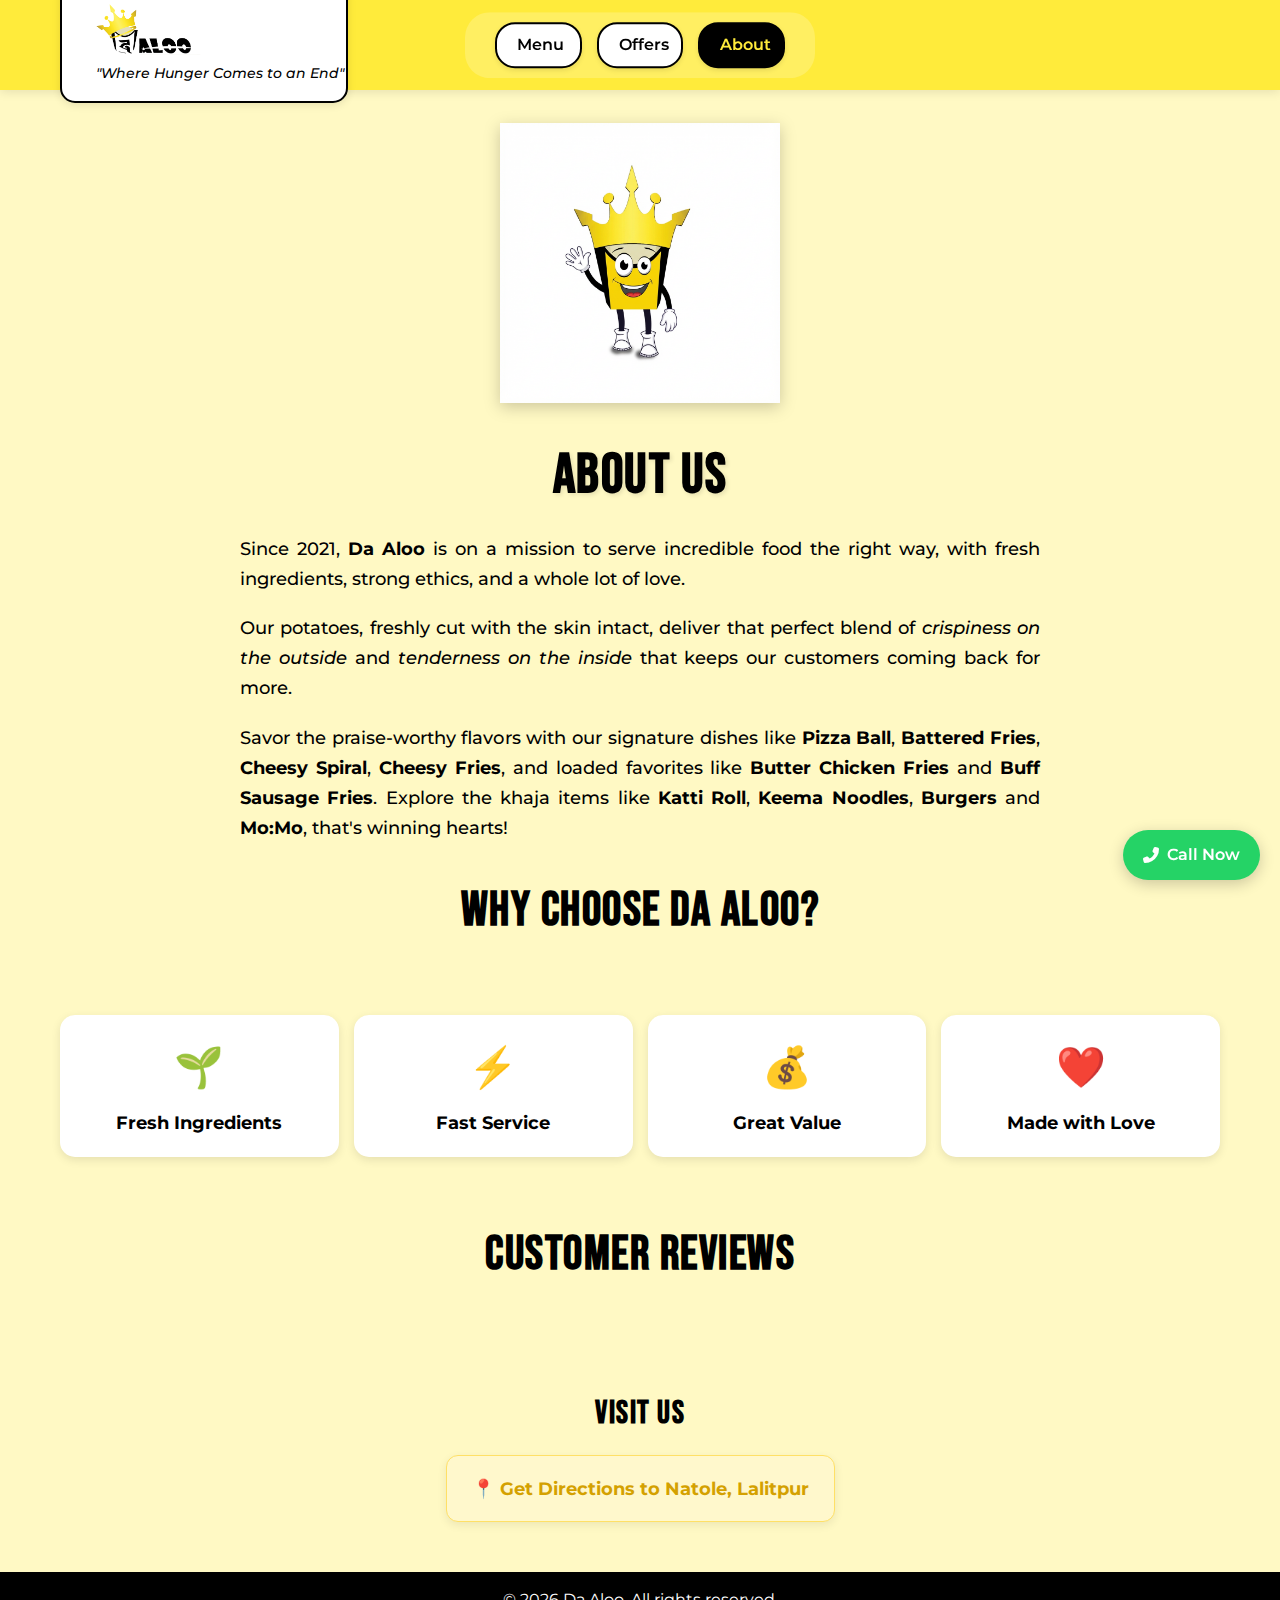
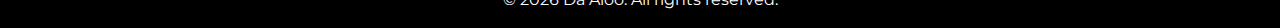
<file: about.html>
<!DOCTYPE html>
<html lang="en">
<head>
    <meta charset="utf-8">
    <meta name="viewport" content="width=device-width, initial-scale=1.0, user-scalable=yes">
    <!-- Anti-cache -->
    <meta http-equiv="Cache-Control" content="no-cache, no-store, must-revalidate">
    <meta http-equiv="Pragma" content="no-cache">
    <meta http-equiv="Expires" content="0">
    <title>About Da Aloo – Where Hunger Comes to an End</title>

    <!-- Google Fonts & Font Awesome -->
    <link rel="preconnect" href="https://fonts.googleapis.com">
    <link rel="preconnect" href="https://fonts.gstatic.com" crossorigin>
    <link href="https://fonts.googleapis.com/css2?family=Bebas+Neue&family=Montserrat:wght@400;500;600;700;800&display=swap" rel="stylesheet">
    <link rel="stylesheet" href="https://cdnjs.cloudflare.com/ajax/libs/font-awesome/6.4.0/css/all.min.css">
    <link rel="stylesheet" href="style.css">

    <!-- Page-specific styles (kept minimal) -->
    <style>
        /* Character image container - larger size */
        .character-container {
            position: relative;
            width: 280px;
            height: 320px;
            margin: 0 auto 0.5rem auto;
            display: flex;
            align-items: center;
            justify-content: center;
        }
        .character-img {
            width: 100%;
            height: 100%;
            object-fit: contain;
            filter: drop-shadow(0 4px 8px rgba(0, 0, 0, 0.2));
            transition: transform 0.3s ease;
        }
        .character-container:hover .character-img {
            transform: scale(1.05);
        }

        /* Hero layout */
        .about-hero {
            padding: 5px 10px;
        }
        .hero-combined-box {
            display: flex;
            flex-direction: column;
            align-items: center;
            padding: 0.5rem 0;
        }
        .hero-content-wrapper {
            display: flex;
            flex-direction: column;
            align-items: center;
            text-align: center;
        }
        .hero-text-content {
            margin-top: 0;
        }
        .hero-title {
            font-size: 3.5rem;
            margin: 0;
            color: var(--secondary);
            text-shadow: 2px 2px 4px rgba(0,0,0,0.1);
            font-family: 'Bebas Neue', cursive;
            letter-spacing: 1.5px;
        }

        /* Story text styling */
        .story-section p {
            font-family: 'Montserrat', sans-serif;
            font-weight: 500;
            line-height: 1.7;
        }

        /* Features grid */
        .features-grid {
            display: grid;
            grid-template-columns: repeat(auto-fit, minmax(200px, 1fr));
            gap: 15px;
            padding: 40px 0;
        }
        .feature-card {
            background: white;
            padding: 20px;
            border-radius: 15px;
            text-align: center;
            box-shadow: 0 3px 10px rgba(0,0,0,0.1);
        }
        .feature-icon {
            font-size: 2.5rem;
            margin-bottom: 10px;
        }
        .feature-title {
            margin: 0;
            font-size: 1.1rem;
            font-weight: 700;
        }

        /* Visit us box */
        .visit-box {
            display: inline-block;
            padding: 18px 25px;
            border-radius: 12px;
            background: #fff8cc;
            border: 1px solid #ffe066;
            box-shadow: 0 3px 10px rgba(0,0,0,0.08);
        }
        .visit-link {
            text-decoration: none;
            font-size: 1.15rem;
            color: #d4a100;
            font-weight: 700;
        }
        .visit-link:hover {
            text-decoration: underline;
        }

        @media (max-width: 768px) {
            .character-container {
                width: 200px;
                height: 240px;
            }
            .hero-title {
                font-size: 2.8rem;
            }
        }
        @media (max-width: 480px) {
            .character-container {
                width: 160px;
                height: 200px;
            }
            .hero-title {
                font-size: 2.4rem;
            }
            .about-hero {
                padding: 0 10px;
            }
        }
    </style>
</head>
<body>

<header class="site-header">
    <div class="container">
        <div class="header-content">
            <div class="logo-section">
                <div class="logo-container">
                    <img src="images/logo.png" alt="Da Aloo Logo" class="main-logo">
                    <div class="tagline">"Where Hunger Comes to an End"</div>
                </div>
            </div>
            <nav class="site-nav" aria-label="Main navigation">
                <a href="index.html" class="nav-link">Menu</a>
                <a href="offers.html" class="nav-link">Offers</a>
                <a href="about.html" class="nav-link active" aria-current="page">About</a>
            </nav>
        </div>
    </div>
</header>

<main>
    <!-- Hero Section with Character -->
    <section class="about-hero">
        <div class="container">
            <div class="hero-combined-box">
                <div class="hero-content-wrapper">
                    <div class="character-container">
                        <img src="images/namaste character.jpg" alt="Da Aloo character welcoming you" class="character-img">
                    </div>
                    <div class="hero-text-content">
                        <h1 class="hero-title">About Us</h1>
                    </div>
                </div>
            </div>
        </div>
    </section>

    <!-- Story Section -->
    <section class="container story-section">
        <div style="text-align: justify; max-width: 800px; margin: 0 auto;">
            <p style="margin-bottom: 20px; font-size: 1.1rem;">
                Since 2021, <strong>Da Aloo</strong> is on a mission to serve incredible food the right way, with fresh
                ingredients, strong ethics, and a whole lot of love.
            </p>
            <p style="margin-bottom: 20px; font-size: 1.1rem;">
                Our potatoes, freshly cut with the skin intact, deliver that perfect blend of
                <em>crispiness on the outside</em> and <em>tenderness on the inside</em> that keeps our customers coming back for more.
            </p>
            <p style="font-size: 1.1rem;">
                Savor the praise-worthy flavors with our signature dishes like
                <strong>Pizza Ball</strong>, <strong>Battered Fries</strong>, <strong>Cheesy Spiral</strong>,
                <strong>Cheesy Fries</strong>, and loaded favorites like <strong>Butter Chicken Fries</strong> and
                <strong>Buff Sausage Fries</strong>. Explore the khaja items like <strong>Katti Roll</strong>,
                <strong>Keema Noodles</strong>, <strong>Burgers</strong> and <strong>Mo:Mo</strong>, that's winning hearts!
            </p>
        </div>

        <!-- Why Choose Us Section -->
        <h2 class="section-title" style="margin-top: 30px;">Why Choose Da Aloo?</h2>
        <div class="features-grid">
            <div class="feature-card">
                <div class="feature-icon">🌱</div>
                <h3 class="feature-title">Fresh Ingredients</h3>
            </div>
            <div class="feature-card">
                <div class="feature-icon">⚡</div>
                <h3 class="feature-title">Fast Service</h3>
            </div>
            <div class="feature-card">
                <div class="feature-icon">💰</div>
                <h3 class="feature-title">Great Value</h3>
            </div>
            <div class="feature-card">
                <div class="feature-icon">❤️</div>
                <h3 class="feature-title">Made with Love</h3>
            </div>
        </div>

        <!-- Google Reviews Widget (SociableKit) -->
        <div style="padding: 20px 0 40px;">
            <h2 class="section-title">Customer Reviews</h2>
            <div class='sk-ww-google-reviews' data-embed-id='25627991'></div>
            <script src='https://widgets.sociablekit.com/google-reviews/widget.js' defer></script>
        </div>
    </section>

    <!-- Visit Us Section -->
    <div style="padding: 30px 0 50px; text-align: center;">
        <h2 class="section-title" style="font-size: 2rem; margin-bottom: 15px;">Visit Us</h2>
        <div class="visit-box">
            <a href="https://www.google.com/maps/dir/?api=1&destination=Da Aloo, Lalitpur" target="_blank" rel="noopener noreferrer" class="visit-link">
                📍 Get Directions to Natole, Lalitpur
            </a>
        </div>
    </div>
</main>

<footer class="site-footer">
    <div class="container">
        <p>&copy; <span id="currentYear"></span> Da Aloo. All rights reserved.</p>
    </div>
</footer>

<a class="floating-whatsapp" href="tel:+9779847375984" aria-label="Call us">
    <i class="fas fa-phone-alt"></i> Call Now
</a>

<!-- Google Analytics -->
<script async src="https://www.googletagmanager.com/gtag/js?id=G-CFXTRJEMHN"></script>
<script>
    window.dataLayer = window.dataLayer || [];
    function gtag(){ dataLayer.push(arguments); }
    gtag('js', new Date());
    gtag('config', 'G-CFXTRJEMHN');
</script>

<script>
    // Set current year in footer
    document.getElementById('currentYear').textContent = new Date().getFullYear();
</script>
</body>
</html>
</file>
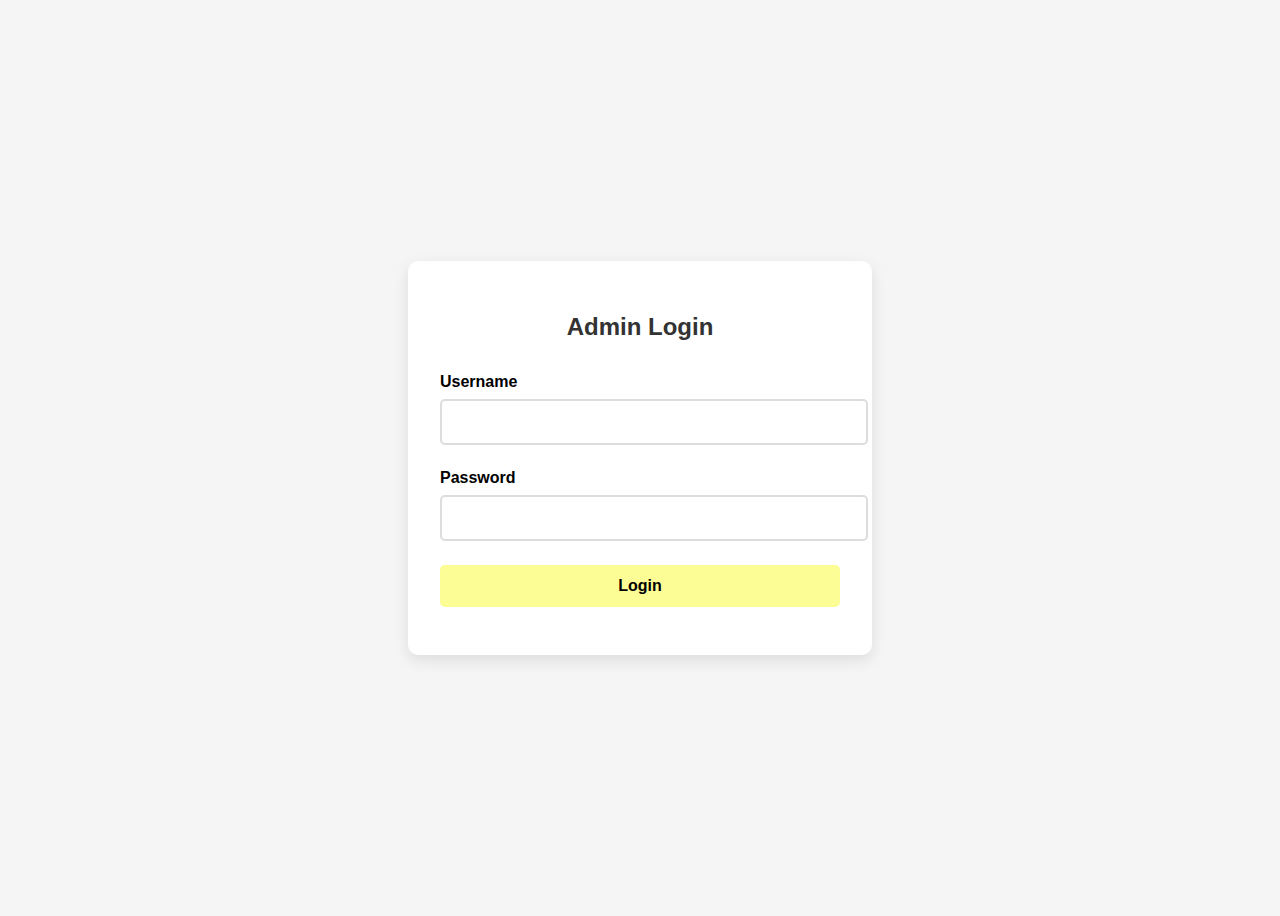
<file: admin-login.html>
<!-- File: admin-login.html -->
<!DOCTYPE html>
<html lang="en">
<head>
    <meta charset="UTF-8">
    <meta name="viewport" content="width=device-width, initial-scale=1.0">
    <title>Admin Login - Da Aloo</title>
    <style>
        body { font-family: 'Montserrat', sans-serif; background: #f5f5f5; display: flex; justify-content: center; align-items: center; min-height: 100vh; }
        .login-container { background: white; padding: 2rem; border-radius: 10px; box-shadow: 0 5px 15px rgba(0,0,0,0.1); width: 100%; max-width: 400px; }
        h2 { text-align: center; margin-bottom: 2rem; color: #333; }
        .form-group { margin-bottom: 1.5rem; }
        label { display: block; margin-bottom: 0.5rem; font-weight: 600; }
        input { width: 100%; padding: 0.75rem; border: 2px solid #ddd; border-radius: 5px; font-size: 1rem; }
        .login-btn { width: 100%; padding: 0.75rem; background: #FDFD96; color: black; border: none; border-radius: 5px; font-size: 1rem; font-weight: 600; cursor: pointer; }
        .error { color: red; margin-top: 1rem; text-align: center; }
    </style>
</head>
<body>
    <div class="login-container">
        <h2>Admin Login</h2>
        <form id="loginForm">
            <div class="form-group">
                <label>Username</label>
                <input type="text" id="username" required>
            </div>
            <div class="form-group">
                <label>Password</label>
                <input type="password" id="password" required>
            </div>
            <button type="submit" class="login-btn">Login</button>
            <div id="errorMessage" class="error"></div>
        </form>
    </div>
    
    <script>
        document.getElementById('loginForm').addEventListener('submit', async function(e) {
            e.preventDefault();
            
            const username = document.getElementById('username').value;
            const password = document.getElementById('password').value;
            
            try {
                const response = await fetch('backend/login.php', {
                    method: 'POST',
                    headers: {
                        'Content-Type': 'application/json',
                    },
                    body: JSON.stringify({ username, password })
                });
                
                const result = await response.json();
                
                if (result.success && result.user_type === 'admin') {
                    window.location.href = 'backend/admin-dashboard.php';
                } else {
                    document.getElementById('errorMessage').textContent = 'Invalid username or password';
                }
            } catch (error) {
                document.getElementById('errorMessage').textContent = 'Login failed. Please try again.';
            }
        });
    </script>
</body>
</html>
</file>
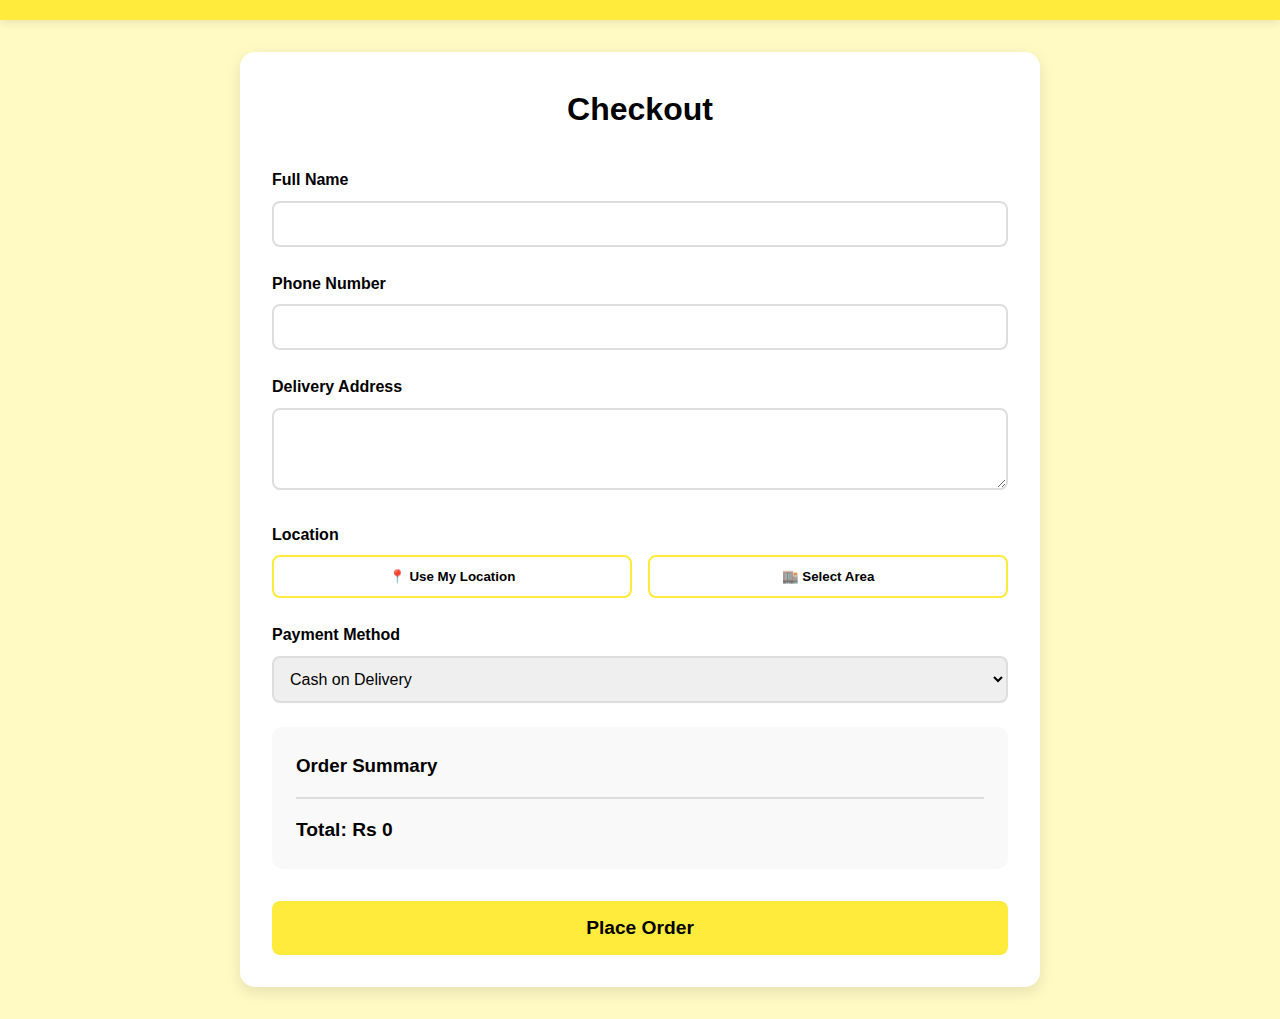
<file: checkout.html>
<!-- File: checkout.html -->
<!DOCTYPE html>
<html lang="en">
<head>
    <meta charset="UTF-8">
    <meta name="viewport" content="width=device-width, initial-scale=1.0">
    <title>Checkout - Da Aloo</title>
    <link rel="stylesheet" href="style.css">
    <style>
        .checkout-container { max-width: 800px; margin: 2rem auto; padding: 2rem; background: white; border-radius: 15px; box-shadow: 0 5px 15px rgba(0,0,0,0.1); }
        .form-group { margin-bottom: 1.5rem; }
        label { display: block; margin-bottom: 0.5rem; font-weight: 600; font-family: 'Montserrat', sans-serif; }
        input, select, textarea { width: 100%; padding: 0.75rem; border: 2px solid #ddd; border-radius: 8px; font-family: 'Montserrat', sans-serif; font-size: 1rem; }
        .order-summary { background: #f9f9f9; padding: 1.5rem; border-radius: 10px; margin-bottom: 2rem; }
        .order-item { display: flex; justify-content: space-between; padding: 0.5rem 0; border-bottom: 1px solid #eee; }
        .order-total { font-weight: bold; font-size: 1.2rem; margin-top: 1rem; padding-top: 1rem; border-top: 2px solid #ddd; }
        .location-options { display: flex; gap: 1rem; margin-bottom: 1rem; }
        .location-btn { flex: 1; padding: 0.75rem; border: 2px solid var(--primary); background: white; border-radius: 8px; cursor: pointer; font-weight: 600; }
        .submit-btn { width: 100%; padding: 1rem; background: var(--primary); color: var(--secondary); border: none; border-radius: 8px; font-size: 1.2rem; font-weight: 600; cursor: pointer; }
    </style>
</head>
<body>
    <header class="site-header">
        <!-- Same header as other pages -->
    </header>

    <main>
        <div class="checkout-container">
            <h1 style="text-align: center; margin-bottom: 2rem;">Checkout</h1>
            
            <form id="checkoutForm">
                <div class="form-group">
                    <label>Full Name</label>
                    <input type="text" id="customer_name" required>
                </div>
                
                <div class="form-group">
                    <label>Phone Number</label>
                    <input type="tel" id="phone" required>
                </div>
                
                <div class="form-group">
                    <label>Delivery Address</label>
                    <textarea id="address" rows="3" required></textarea>
                </div>
                
                <div class="form-group">
                    <label>Location</label>
                    <div class="location-options">
                        <button type="button" class="location-btn" id="useLocationBtn">📍 Use My Location</button>
                        <button type="button" class="location-btn" id="selectAreaBtn">🏬 Select Area</button>
                    </div>
                    <div id="areaSelectContainer" style="display: none;">
                        <select id="areaSelect">
                            <option value="">Select Nearest Area</option>
                        </select>
                    </div>
                    <input type="hidden" id="latitude">
                    <input type="hidden" id="longitude">
                </div>
                
                <div class="form-group">
                    <label>Payment Method</label>
                    <select id="payment_type">
                        <option value="cash">Cash on Delivery</option>
                        <option value="online">Online Payment</option>
                    </select>
                </div>
                
                <div class="order-summary">
                    <h3>Order Summary</h3>
                    <div id="orderItems">
                        <!-- Items loaded from cart -->
                    </div>
                    <div class="order-total">Total: Rs <span id="orderTotal">0</span></div>
                </div>
                
                <button type="submit" class="submit-btn">Place Order</button>
            </form>
        </div>
    </main>

    <script>
        // Get cart from localStorage
        const cart = JSON.parse(localStorage.getItem('daAlooCart')) || [];
        const orderItems = document.getElementById('orderItems');
        const orderTotal = document.getElementById('orderTotal');
        
        // Display order summary
        let total = 0;
        cart.forEach(item => {
            const div = document.createElement('div');
            div.className = 'order-item';
            div.innerHTML = `
                <span>${item.quantity}x ${item.name}</span>
                <span>Rs ${item.totalPrice}</span>
            `;
            orderItems.appendChild(div);
            total += item.totalPrice;
        });
        orderTotal.textContent = total;
        
        // Handle location
        document.getElementById('useLocationBtn').addEventListener('click', function() {
            if (navigator.geolocation) {
                navigator.geolocation.getCurrentPosition(
                    function(position) {
                        document.getElementById('latitude').value = position.coords.latitude;
                        document.getElementById('longitude').value = position.coords.longitude;
                        document.getElementById('areaSelectContainer').style.display = 'none';
                        alert('Location detected!');
                    },
                    function(error) {
                        alert('Unable to get location. Please select area manually.');
                        document.getElementById('areaSelectContainer').style.display = 'block';
                        loadAreas();
                    }
                );
            } else {
                alert('Geolocation not supported. Please select area.');
                document.getElementById('areaSelectContainer').style.display = 'block';
                loadAreas();
            }
        });
        
        document.getElementById('selectAreaBtn').addEventListener('click', function() {
            document.getElementById('areaSelectContainer').style.display = 'block';
            loadAreas();
        });
        
        async function loadAreas() {
            try {
                const response = await fetch('backend/get-outlets.php');
                const data = await response.json();
                
                if (data.success) {
                    const select = document.getElementById('areaSelect');
                    select.innerHTML = '<option value="">Select Nearest Area</option>';
                    
                    data.outlets.forEach(outlet => {
                        const option = document.createElement('option');
                        option.value = outlet.id;
                        option.textContent = `${outlet.name} - ${outlet.address}`;
                        option.setAttribute('data-lat', outlet.latitude);
                        option.setAttribute('data-lon', outlet.longitude);
                        select.appendChild(option);
                    });
                }
            } catch (error) {
                console.error('Error loading outlets:', error);
            }
        }
        
        // Handle area selection
        document.getElementById('areaSelect').addEventListener('change', function() {
            const selected = this.options[this.selectedIndex];
            if (selected.value) {
                document.getElementById('latitude').value = selected.getAttribute('data-lat');
                document.getElementById('longitude').value = selected.getAttribute('data-lon');
            }
        });
        
        // Handle form submission
        document.getElementById('checkoutForm').addEventListener('submit', async function(e) {
            e.preventDefault();
            
            // Validate location
            const latitude = document.getElementById('latitude').value;
            const longitude = document.getElementById('longitude').value;
            
            if (!latitude || !longitude) {
                alert('Please provide your location or select an area');
                return;
            }
            
            const orderData = {
                customer_name: document.getElementById('customer_name').value,
                phone: document.getElementById('phone').value,
                address: document.getElementById('address').value,
                latitude: latitude,
                longitude: longitude,
                payment_type: document.getElementById('payment_type').value,
                items: cart,
                total_amount: total
            };
            
            try {
                const response = await fetch('backend/place-order.php', {
                    method: 'POST',
                    headers: {
                        'Content-Type': 'application/json',
                    },
                    body: JSON.stringify(orderData)
                });
                
                const result = await response.json();
                
                if (result.success) {
                    alert(`Order placed successfully!\nOrder #: ${result.order_number}\nAssigned to: ${result.assigned_outlet}`);
                    localStorage.removeItem('daAlooCart');
                    window.location.href = 'index.html';
                } else {
                    alert('Error: ' + result.error);
                }
            } catch (error) {
                console.error('Error:', error);
                alert('Failed to place order. Please try again.');
            }
        });
    </script>
</body>
</html>
</file>
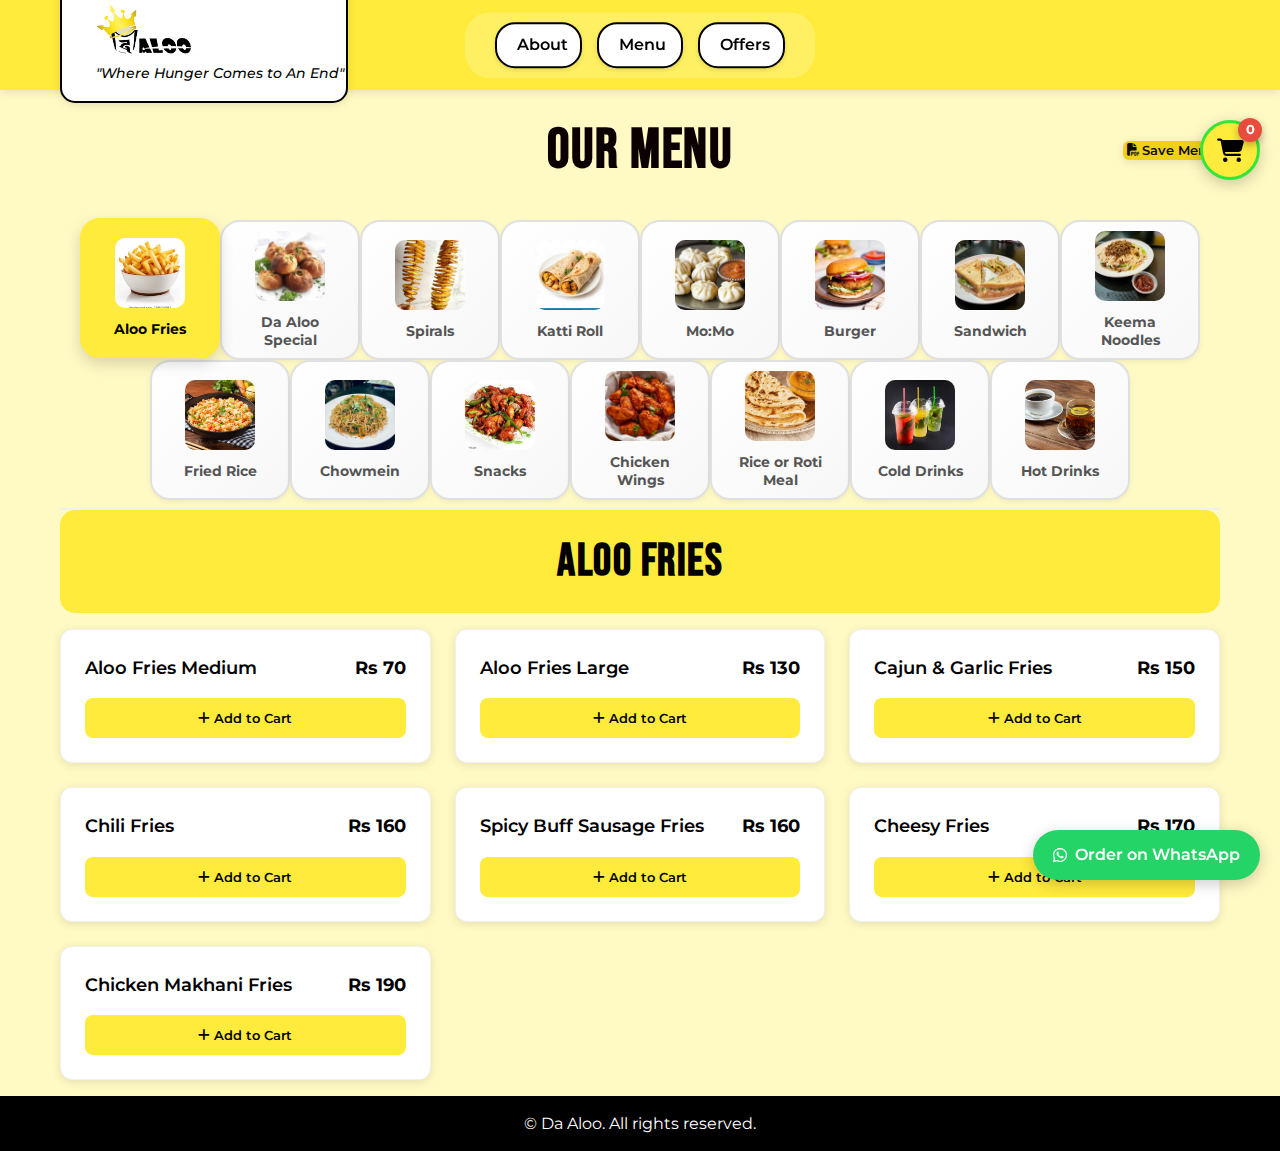
<file: menu.html>
<!DOCTYPE html>
<html lang="en">

<head>
    <meta charset="utf-8" />
    <meta name="viewport" content="width=device-width,initial-scale=1" />
    <title>Da Aloo - Menu</title>
    <link rel="preconnect" href="https://fonts.googleapis.com">
    <link rel="preconnect" href="https://fonts.gstatic.com" crossorigin>
    <link
        href="https://fonts.googleapis.com/css2?family=Bebas+Neue&family=Montserrat:wght@400;500;600;700;800&family=Poppins:wght@300;400;500;600;700&display=swap"
        rel="stylesheet">
    <link rel="stylesheet" href="https://cdnjs.cloudflare.com/ajax/libs/font-awesome/6.4.0/css/all.min.css">
    <link rel="stylesheet" href="style.css">
</head>

<body>
    <header class="site-header">
        <div class="container">
            <div class="header-content">
                <div class="logo-section">
                    <div class="logo-container">
                        <img src="images/logo.png" alt="Da Aloo Logo" class="main-logo">
                        <div class="tagline">"Where Hunger Comes to An End"</div>
                    </div>
                    <nav class="site-nav">
                        <a href="index.html" class="nav-link">About</a>
                        <a href="menu.html" class="nav-link">Menu</a>
                        <a href="offers.html" class="nav-link">Offers</a>
                    </nav>
                </div>
            </div>
        </div>
    </header>

    <main>
        <section class="menu-section">
            <div class="container">
                <div class="menu-header">
                    <h1 class="section-title menu-page-title">Our Menu</h1>
                    <button class="save-menu-btn" id="saveMenuBtn">
                        <i class="fas fa-file-pdf"></i> Save Menu
                    </button>
                </div>

                <div class="cart-container">
                    <div class="cart-icon" id="cartIcon">
                        <i class="fas fa-shopping-cart"></i>
                        <span class="cart-badge" id="cartBadge">0</span>
                    </div>
                </div>

                <div class="category-tabs" id="categoryTabs">
                    <!-- Tabs will be generated by JavaScript -->
                </div>

                <div class="menu-items-grid" id="menuItems">
                    <!-- Content will be generated by JavaScript -->
                </div>
            </div>
        </section>
    </main>

    <!-- Cart Modal -->
    <div class="cart-modal" id="cartModal">
        <div class="cart-modal-content">
            <div class="cart-modal-header">
                <h2>Your Order</h2>
                <span class="close-cart" id="closeCart">&times;</span>
            </div>
            <div class="cart-items" id="cartItems">
                <!-- Items injected via JS -->
                <div class="empty-cart-message" id="emptyCartMessage">
                    <i class="fas fa-shopping-cart"></i>
                    <p>Your cart is empty</p>
                </div>
            </div>
            <div class="cart-total" id="cartTotal">
                Total: Rs 0
            </div>
            <div class="cart-actions">
                <button class="clear-cart-btn" id="clearCart">Clear Cart</button>
                <button class="checkout-btn" id="checkoutBtn">Checkout on WhatsApp</button>
            </div>
        </div>
    </div>

    <!-- Item Customization Modal -->
    <div class="customization-modal" id="customizationModal">
        <div class="customization-modal-content">
            <div class="customization-header">
                <h3 id="customizationItemName">Customize Item</h3>
                <span class="close-customization" id="closeCustomization">&times;</span>
            </div>
            <div class="customization-body" id="customizationBody">
                <!-- Content will be populated dynamically -->
            </div>
            <div class="customization-actions">
                <button class="cancel-customization" id="cancelCustomization">Cancel</button>
                <button class="add-to-cart-custom" id="addToCartCustom">Add to Cart - Rs <span
                        id="customTotalPrice">0</span></button>
            </div>
        </div>
    </div>

    <footer class="site-footer">
        <div class="container">
            <p>&copy; <span id="currentYear"></span> Da Aloo. All rights reserved.</p>
        </div>
    </footer>

    <a class="floating-whatsapp" href="https://wa.me/9779847375984" target="_blank" rel="noopener">
        <i class="fab fa-whatsapp"></i> Order on WhatsApp
    </a>

    <div class="save-notification" id="saveNotification">
        <div class="notification-content">
            <i class="fas fa-check-circle"></i>
            <span>Menu image downloaded successfully!</span>
        </div>
    </div>

    <script>
        // Enhanced Menu data with variants and extras
        const MENU = {
            "Aloo Fries": [
                { "name": "Aloo Fries Medium", "price": 70 },
                { "name": "Aloo Fries Large", "price": 130 },
                { "name": "Cajun & Garlic Fries", "price": 150 },
                { "name": "Chili Fries", "price": 160 },
                { "name": "Spicy Buff Sausage Fries", "price": 160 },
                { "name": "Cheesy Fries", "price": 170 },
                { "name": "Chicken Makhani Fries", "price": 190 },
            ],
            "Da Aloo Special": [
                { "name": "Battered Fries", "price": 180 },
                { "name": "Fried Pizza Ball", "price": 180 },
            ],
            "Spirals": [
                {
                    "name": "Aloo's Spiral",
                    "price": 60,
                    "extras": [
                        { "name": "Extra Sauce", "price": 20 }
                    ]
                },
                {
                    "name": "Cheesy Spiral",
                    "price": 80,
                    "extras": [
                        { "name": "Extra Sauce", "price": 20 }
                    ]
                },
                {
                    "name": "Battered Spiral",
                    "price": 80,
                    "extras": [
                        { "name": "Extra Sauce", "price": 20 }
                    ]
                },
            ],
            "Katti Roll": [
                {
                    "name": "Aloo Chat Katti Roll",
                    "price": 120,
                    "extras": [
                        { "name": "Add Egg", "price": 30 }
                    ]
                },
                {
                    "name": "Spicy Buff Sausage Katti Roll",
                    "price": 160,
                    "extras": [
                        { "name": "Add Egg", "price": 30 }
                    ]
                },
                {
                    "name": "Paneer Katti Roll",
                    "price": 160,
                    "extras": [
                        { "name": "Add Egg", "price": 30 }
                    ]
                },
                {
                    "name": "Tandoori Chicken Katti Roll",
                    "price": 180,
                    "extras": [
                        { "name": "Add Egg", "price": 30 }
                    ]
                },
            ],
            "Mo:Mo": [
                {
                    "name": "Aloo Mo:Mo",
                    "variants": [
                        { "name": "Steam", "price": 100 },
                        { "name": "Kothey", "price": 120 },
                        { "name": "Fried", "price": 130 },
                        { "name": "Jhol", "price": 140 },
                        { "name": "Chilli", "price": 150 }
                    ]
                },
                {
                    "name": "Paneer Mo:Mo",
                    "variants": [
                        { "name": "Steam", "price": 130 },
                        { "name": "Kothey", "price": 140 },
                        { "name": "Fried", "price": 150 },
                        { "name": "Jhol", "price": 160 },
                        { "name": "Chilli", "price": 180 }
                    ]
                },
                {
                    "name": "Buff Mo:Mo",
                    "variants": [
                        { "name": "Steam", "price": 130 },
                        { "name": "Kothey", "price": 140 },
                        { "name": "Fried", "price": 150 },
                        { "name": "Jhol", "price": 160 },
                        { "name": "Chilli", "price": 180 }
                    ]
                },
                {
                    "name": "Chicken Mo:Mo",
                    "variants": [
                        { "name": "Steam", "price": 150 },
                        { "name": "Kothey", "price": 160 },
                        { "name": "Fried", "price": 170 },
                        { "name": "Jhol", "price": 180 },
                        { "name": "Chilli", "price": 190 }
                    ]
                },
            ],
            "Burger": [
                {
                    "name": "Aloo Tikki Burger",
                    "price": 160,
                    "extras": [
                        { "name": "Add Cheese", "price": 50 }
                    ]
                },
                {
                    "name": "Chicken Burger",
                    "price": 220,
                    "extras": [
                        { "name": "Add Cheese", "price": 50 }
                    ]
                },
                {
                    "name": "Spicy Buff Burger",
                    "price": 210,
                    "extras": [
                        { "name": "Add Cheese", "price": 50 }
                    ]
                },
            ],
            "Sandwich": [
                { "name": "Veg Sandwich", "price": "140" },
                { "name": "Chicken Sandwich", "price": "180" },
            ],
            "Keema Noodles": [
                { "name": "Paneer Keema Noodles", "price": "180" },
                { "name": "Chicken Keema Noodles", "price": "200" },
                { "name": "Buff Keema Noodles", "price": "180" },
            ],
            "Fried Rice": [
                { "name": "Veg Fried Rice", "price": "120" },
                { "name": "Chicken Fried Rice", "price": "180" },
                { "name": "Buff Fried Rice", "price": "160" },
                { "name": "Mixed Fried Rice", "price": "200" },
            ],
            "Chowmein": [
                { "name": "Veg Chowmein", "price": "110" },
                { "name": "Chicken Chowmein", "price": "170" },
                { "name": "Buff Chowmein", "price": "150" },
                { "name": "Mixed Chowmein", "price": "190" },
            ],
            "Snacks": [
                { "name": "Chicken Chilly", "price": 250 },
                { "name": "Buff Chilly", "price": 240 },
                { "name": "Paneer Chilly", "price": 240 },
                { "name": "Chicken Sausage Chilly", "price": 190 },
                { "name": "Buff Sausage Chilly", "price": 180 },
                { "name": "Sausage", "price": "50-60", "variations": "Buff/Chicken" },
                { "name": "Chicken Nuggets", "price": 250 },
            ],
            "Chicken Wings": [
                { "name": "Buffalo Hot Wings", "price": 330, "details": "3 pcs" },
                { "name": "Crunchy Wings", "price": 330, "details": "3 pcs" },
                { "name": "Cheesy Garlic Wings", "price": 350, "details": "3 pcs" },
            ],
            "Rice or Roti Meal": [
                { "name": "Butter Chicken Curry", "price": 210, "details": "Served with Roti or Rice" },
                { "name": "Tandoori Chicken Curry", "price": 200, "details": "Served with Roti or Rice" },
                { "name": "Masala Paneer Curry", "price": 200, "details": "Served with Roti or Rice" },
                { "name": "Aloo Curry", "price": 160, "details": "Served with Roti or Rice" },
            ],
            "Cold Drinks": [
                { "name": "Coke / Fanta / Sprite", "price": 70 },
                { "name": "Cold Coffee", "price": 120 },
                { "name": "Ice Mint Lemonade", "price": 140 },
                { "name": "Green Apple Mojito", "price": 150 },
                { "name": "Blue Lagoon", "price": 160 },
                { "name": "Peach Ice Tea", "price": 160 },
                { "name": "Strawberry Lemonade", "price": 160 },
                { "name": "Sweet Lassi", "price": 100 },
            ],
            "Hot Drinks": [
                { "name": "Masala Black Tea", "price": 30 },
                { "name": "Masala Milk Tea", "price": 50 },
                { "name": "Lemon Tea", "price": 40 },
                { "name": "Suja (Butter Milk Tea)", "price": 70 },
                { "name": "Hot Lemon", "price": 70 },
                { "name": "Americano", "price": 80 },
                { "name": "Cappuccino", "price": 100 },
                { "name": "Hot Chocolate", "price": 100 },
            ]
        };

        // Category images mapping
        const categoryImages = {
            "Aloo Fries": "images/categories/aloo-fries.jpg",
            "Da Aloo Special": "images/categories/special.jpg",
            "Spirals": "images/categories/spirals.jpg",
            "Katti Roll": "images/categories/katti-roll.jpg",
            "Mo:Mo": "images/categories/momo.jpg",
            "Burger": "images/categories/burger.jpg",
            "Sandwich": "images/categories/sandwich.jpg",
            "Keema Noodles": "images/categories/keema-noodles.jpg",
            "Fried Rice": "images/categories/fried-rice.jpg",
            "Chowmein": "images/categories/chowmein.jpg",
            "Snacks": "images/categories/snacks.jpg",
            "Chicken Wings": "images/categories/chicken-wings.jpg",
            "Rice or Roti Meal": "images/categories/rice-roti.jpg",
            "Cold Drinks": "images/categories/cold-drinks.jpg",
            "Hot Drinks": "images/categories/hot-drinks.jpg"
        };

        // Shopping cart functionality
        let cart = [];
        let currentCustomizationItem = null;

        // Load cart from localStorage
        function loadCart() {
            try {
                const savedCart = localStorage.getItem('daAlooCart');
                if (savedCart) {
                    cart = JSON.parse(savedCart);
                    console.log('Cart loaded from localStorage:', cart);
                }
            } catch (error) {
                console.error('Error loading cart:', error);
                cart = [];
            }
        }

        // Save cart to localStorage
        function saveCart() {
            try {
                localStorage.setItem('daAlooCart', JSON.stringify(cart));
                console.log('Cart saved to localStorage:', cart);
            } catch (error) {
                console.error('Error saving cart:', error);
                // Try sessionStorage as fallback
                sessionStorage.setItem('daAlooCart', JSON.stringify(cart));
            }
        }

        // Generate category tabs
        function generateCategoryTabs() {
            const tabsContainer = document.getElementById('categoryTabs');
            let first = true;

            for (const [categoryName, items] of Object.entries(MENU)) {
                const tabId = categoryName.toLowerCase().replace(/[ &\/]/g, '-');
                const button = document.createElement('button');
                button.className = `category-tab ${first ? 'active' : ''}`;
                button.setAttribute('data-category', tabId);

                button.innerHTML = `
                    <div class="tab-content">
                        <div class="tab-image">
                            <img src="${categoryImages[categoryName]}" alt="${categoryName}" loading="lazy" onerror="handleTabImageError(this, '${categoryName}')">
                        </div>
                        <span class="tab-text">${categoryName}</span>
                    </div>
                `;

                tabsContainer.appendChild(button);
                first = false;
            }
        }

        // Generate menu items with enhanced Add to Cart buttons
      // Generate menu items with enhanced Add to Cart buttons
        function generateMenuItems() {
            const menuContainer = document.getElementById('menuItems');
            let first = true;

            for (const [categoryName, items] of Object.entries(MENU)) {
                const categoryId = categoryName.toLowerCase().replace(/[ &\/]/g, '-');
                const categoryDiv = document.createElement('div');
                categoryDiv.className = `category-content ${first ? 'active' : ''}`;
                categoryDiv.id = categoryId;

                let itemsHTML = '';
                for (const item of items) {
                    const hasVariants = item.variants && item.variants.length > 0;
                    const hasExtras = item.extras && item.extras.length > 0;
                    
                    // Display price range for variant items
                    let displayPrice = `Rs ${item.price}`;
                    if (hasVariants) {
                        const prices = item.variants.map(v => v.price);
                        const minPrice = Math.min(...prices);
                        const maxPrice = Math.max(...prices);
                        displayPrice = `Rs ${minPrice} - ${maxPrice}`;
                    }

                    // --- BUTTON LOGIC CHANGED HERE ---
                    // Only show "Choose Variant" for Mo:Mo. 
                    // Everything else (including items with extras) says "Add to Cart"
                    let buttonText = 'Add to Cart';
                    let buttonIcon = 'plus';
                    let btnClass = '';

                    if (hasVariants) {
                        buttonText = 'Choose Variant';
                        buttonIcon = 'list-ul';
                        btnClass = 'customize-btn'; // Keeps the yellow/gold style for variants
                    } 

                    itemsHTML += `
                        <div class="menu-item-card">
                            <div class="item-main-container">
                                <div class="item-left">
                                    <h3 class="item-name">${item.name}</h3>
                                </div>
                                <div class="item-right">
                                    <div class="item-price">${displayPrice}</div>
                                    ${item.variations ? `<div class="item-variations">${item.variations}</div>` : ''}
                                </div>
                            </div>
                            ${item.details ? `<div class="item-details">${item.details}</div>` : ''}
                            <button class="add-to-cart-btn ${btnClass}" 
                                    data-name="${item.name}" 
                                    data-price="${item.price}"
                                    data-has-variants="${hasVariants}"
                                    data-has-extras="${hasExtras}">
                                <i class="fas fa-${buttonIcon}"></i> 
                                ${buttonText}
                            </button>
                        </div>
                    `;
                }

                categoryDiv.innerHTML = `
                    <div class="category-header">
                        <h2 class="category-title">${categoryName}</h2>
                    </div>
                    <div class="category-items">
                        ${itemsHTML}
                    </div>
                `;

                menuContainer.appendChild(categoryDiv);
                first = false;
            }
        }

        // Tab switching functionality
        function setupTabSwitching() {
            const tabs = document.querySelectorAll('.category-tab');
            const contents = document.querySelectorAll('.category-content');

            tabs.forEach(tab => {
                tab.addEventListener('click', () => {
                    tabs.forEach(t => t.classList.remove('active'));
                    contents.forEach(c => c.classList.remove('active'));

                    tab.classList.add('active');
                    const id = tab.getAttribute('data-category');
                    document.getElementById(id).classList.add('active');
                });
            });
        }

        // Save menu functionality
        function setupSaveMenuButton() {
            const saveMenuBtn = document.getElementById('saveMenuBtn');
            const notification = document.getElementById('saveNotification');

            saveMenuBtn.addEventListener('click', function () {
                notification.classList.add('show');
                const link = document.createElement('a');
                link.href = 'images/menu.jpg';
                link.download = 'da-aloo-menu.jpg';
                document.body.appendChild(link);
                link.click();
                document.body.removeChild(link);

                setTimeout(() => {
                    notification.classList.remove('show');
                }, 3000);
            });
        }

        // Cart functionality
        function setupCart() {
            const cartIcon = document.getElementById('cartIcon');
            const cartModal = document.getElementById('cartModal');
            const closeCart = document.getElementById('closeCart');
            const clearCart = document.getElementById('clearCart');
            const checkoutBtn = document.getElementById('checkoutBtn');
            const cartItemsContainer = document.getElementById('cartItems');

            // Open cart modal
            cartIcon.addEventListener('click', () => {
                cartModal.style.display = 'block';
                updateCartDisplay();
            });

            // Close cart modal
            closeCart.addEventListener('click', () => {
                cartModal.style.display = 'none';
            });

            // Clear cart
            clearCart.addEventListener('click', () => {
                if (cart.length === 0) {
                    alert('Cart is already empty!');
                    return;
                }

                if (confirm('Are you sure you want to clear your cart?')) {
                    cart = [];
                    saveCart();
                    updateCartBadge();
                    updateCartDisplay();
                    alert('Cart cleared successfully!');
                }
            });

            // Checkout
            checkoutBtn.addEventListener('click', () => {
                if (cart.length === 0) {
                    alert('Your cart is empty!');
                    return;
                }
                sendOrderToWhatsApp();
            });

            window.addEventListener('click', (e) => {
                if (e.target === cartModal) {
                    cartModal.style.display = 'none';
                }
            });

            if (cartItemsContainer) {
                cartItemsContainer.addEventListener('click', handleCartItemClick);
                // Also listen for change events for the checkboxes
                cartItemsContainer.addEventListener('change', handleCartItemChange);
            }

            // --- UPDATED CLICK LOGIC ---
            document.addEventListener('click', (e) => {
                if (e.target.classList.contains('add-to-cart-btn') || e.target.closest('.add-to-cart-btn')) {
                    const button = e.target.classList.contains('add-to-cart-btn') ? e.target : e.target.closest('.add-to-cart-btn');
                    const name = button.getAttribute('data-name');
                    const price = button.getAttribute('data-price');
                    const hasVariants = button.getAttribute('data-has-variants') === 'true';
                    
                    if (hasVariants) {
                        // Mo:Mo still needs the modal
                        openCustomizationModal(name, true, false); 
                    } else {
                        // Everything else adds directly
                        // We need to find the item object to get its available extras
                        const itemData = findMenuItem(name);
                        const availableExtras = itemData.extras || [];
                        
                        // Add to cart with empty selected extras, but pass available ones
                        addToCart(name, parseInt(price), null, [], availableExtras);
                        showAddFeedback(button);
                    }
                }
            });
        }

        // Customization modal functionality
        function setupCustomizationModal() {
            const modal = document.getElementById('customizationModal');
            const closeBtn = document.getElementById('closeCustomization');
            const cancelBtn = document.getElementById('cancelCustomization');
            const addBtn = document.getElementById('addToCartCustom');

            closeBtn.addEventListener('click', closeCustomizationModal);
            cancelBtn.addEventListener('click', closeCustomizationModal);

            addBtn.addEventListener('click', () => {
                if (!currentCustomizationItem) return;

                const selectedVariant = document.querySelector('input[name="variant"]:checked');
                const selectedExtras = Array.from(document.querySelectorAll('input[name="extras"]:checked'))
                    .map(extra => ({
                        name: extra.value,
                        price: parseInt(extra.getAttribute('data-price'))
                    }));

                let variant = null;
                if (selectedVariant) {
                    variant = {
                        name: selectedVariant.value,
                        price: parseInt(selectedVariant.getAttribute('data-price'))
                    };
                }

                addToCart(currentCustomizationItem.name, variant ? variant.price : currentCustomizationItem.price, variant, selectedExtras);
                closeCustomizationModal();
            });

            window.addEventListener('click', (e) => {
                if (e.target === modal) {
                    closeCustomizationModal();
                }
            });
        }

        function openCustomizationModal(itemName, hasVariants, hasExtras) {
            const item = findMenuItem(itemName);
            if (!item) return;

            currentCustomizationItem = item;
            const modal = document.getElementById('customizationModal');
            const title = document.getElementById('customizationItemName');
            const body = document.getElementById('customizationBody');
            const totalPrice = document.getElementById('customTotalPrice');

            title.textContent = `Customize ${itemName}`;

            let html = '';
            let basePrice = 0;

            // Variants section
            if (hasVariants && item.variants) {
                html += `<div class="customization-section">
                    <h4>Select Variant</h4>`;
                item.variants.forEach((variant, index) => {
                    html += `
                        <label class="variant-option">
                            <input type="radio" name="variant" value="${variant.name}" data-price="${variant.price}" ${index === 0 ? 'checked' : ''}>
                            <span class="variant-name">${variant.name}</span>
                            <span class="variant-price">Rs ${variant.price}</span>
                        </label>
                    `;
                    if (index === 0) basePrice = variant.price;
                });
                html += `</div>`;
            } else {
                basePrice = item.price;
            }

            // Extras section
            if (hasExtras && item.extras) {
                html += `<div class="customization-section">
                    <h4>Add Extras</h4>`;
                item.extras.forEach(extra => {
                    html += `
                        <label class="extra-option">
                            <input type="checkbox" name="extras" value="${extra.name}" data-price="${extra.price}">
                            <span class="extra-name">${extra.name}</span>
                            <span class="extra-price">+ Rs ${extra.price}</span>
                        </label>
                    `;
                });
                html += `</div>`;
            }

            body.innerHTML = html;
            totalPrice.textContent = basePrice;

            // Add event listeners for price updates
            document.querySelectorAll('input[name="variant"], input[name="extras"]').forEach(input => {
                input.addEventListener('change', updateCustomizationPrice);
            });

            modal.style.display = 'block';
        }

        function closeCustomizationModal() {
            const modal = document.getElementById('customizationModal');
            modal.style.display = 'none';
            currentCustomizationItem = null;
        }

        function updateCustomizationPrice() {
            const totalPrice = document.getElementById('customTotalPrice');
            let price = 0;

            // Get selected variant price
            const selectedVariant = document.querySelector('input[name="variant"]:checked');
            if (selectedVariant) {
                price = parseInt(selectedVariant.getAttribute('data-price'));
            } else if (currentCustomizationItem && currentCustomizationItem.price) {
                price = currentCustomizationItem.price;
            }

            // Add extras prices
            const selectedExtras = document.querySelectorAll('input[name="extras"]:checked');
            selectedExtras.forEach(extra => {
                price += parseInt(extra.getAttribute('data-price'));
            });

            totalPrice.textContent = price;
        }

        function findMenuItem(itemName) {
            for (const [category, items] of Object.entries(MENU)) {
                const item = items.find(item => item.name === itemName);
                if (item) return item;
            }
            return null;
        }

      // Updated to accept availableExtras
        function addToCart(name, price, variant, extras, availableExtras = []) {
            console.log('Adding to cart:', name);

            const cartItem = {
                name: name,
                basePrice: price,
                variant: variant,
                extras: extras, // Currently selected extras
                availableExtras: availableExtras, // All possible extras for this item
                quantity: 1,
                totalPrice: price + extras.reduce((sum, extra) => sum + extra.price, 0)
            };

            // Simple push for now to avoid merging issues with checkbox states
            // (Simplifies logic: every click adds a new line item if it has extras options)
            cart.push(cartItem);

            saveCart();
            updateCartBadge();

            const cartModal = document.getElementById('cartModal');
            if (cartModal.style.display === 'block') {
                updateCartDisplay();
            }
        }

        function showAddFeedback(button) {
            const originalHTML = button.innerHTML;
            button.innerHTML = '<i class="fas fa-check"></i> Added!';
            button.style.background = '#2ecc71';
            setTimeout(() => {
                button.innerHTML = originalHTML;
                button.style.background = '';
            }, 1000);
        }

        function updateCartBadge() {
            const badge = document.getElementById('cartBadge');
            const totalItems = cart.reduce((total, item) => total + item.quantity, 0);
            badge.textContent = totalItems;
        }

        function updateCartDisplay() {
            console.log('Updating cart display, current cart:', cart);

            const cartItems = document.getElementById('cartItems');
            const cartTotal = document.getElementById('cartTotal');

            // If cart is empty, show the empty message
            if (cart.length === 0) {
                cartItems.innerHTML = `
                    <div class="empty-cart-message" id="emptyCartMessage" style="display: block;">
                        <i class="fas fa-shopping-cart"></i>
                        <p>Your cart is empty</p>
                    </div>`;
                cartTotal.textContent = 'Total: Rs 0';
                return;
            }

            // If cart has items, build the items HTML
            let itemsHTML = '';
            let total = 0;

            cart.forEach((item, index) => {
                const itemTotal = item.totalPrice;
                total += itemTotal;

                let description = '';
                if (item.variant) {
                    description += `<div class="cart-item-variant">Variant: ${item.variant.name}</div>`;
                }
                if (item.extras && item.extras.length > 0) {
                    description += `<div class="cart-item-extras">Extras: ${item.extras.map(extra => extra.name).join(', ')}</div>`;
                }

                itemsHTML += `
                    <div class="cart-item">
                        <div class="cart-item-info">
                            <div class="cart-item-name">${item.name} × ${item.quantity}</div>
                            ${description}
                            <div class="cart-item-price">Rs ${itemTotal}</div>
                        </div>
                        <div class="cart-item-controls">
                            <button class="quantity-btn" data-index="${index}" data-action="decrease">-</button>
                            <span class="quantity-display">${item.quantity}</span>
                            <button class="quantity-btn" data-index="${index}" data-action="increase">+</button>
                            <button class="remove-btn" data-index="${index}"><i class="fas fa-trash"></i></button>
                        </div>
                    </div>
                `;
            });

            cartItems.innerHTML = itemsHTML;
            cartTotal.textContent = `Total: Rs ${total}`;

            console.log('Cart display updated with', cart.length, 'items');
            // Note: We do NOT re-add event listeners here anymore.
            // The listener in setupCart handles clicks via delegation.
        }

        function handleCartItemClick(e) {
            // Handle quantity buttons
            if (e.target.classList.contains('quantity-btn') || e.target.closest('.quantity-btn')) {
                const button = e.target.classList.contains('quantity-btn') ? e.target : e.target.closest('.quantity-btn');
                const index = parseInt(button.getAttribute('data-index'));
                const action = button.getAttribute('data-action');

                console.log('Quantity button clicked:', { index, action });

                if (action === 'increase') {
                    cart[index].quantity += 1;
                    cart[index].totalPrice = cart[index].basePrice * cart[index].quantity +
                        cart[index].extras.reduce((sum, extra) => sum + extra.price, 0) * cart[index].quantity;
                } else if (action === 'decrease') {
                    if (cart[index].quantity > 1) {
                        cart[index].quantity -= 1;
                        cart[index].totalPrice = cart[index].basePrice * cart[index].quantity +
                            cart[index].extras.reduce((sum, extra) => sum + extra.price, 0) * cart[index].quantity;
                    } else {
                        cart.splice(index, 1);
                    }
                }

                saveCart();
                updateCartBadge();
                updateCartDisplay();
            }

            // Handle remove buttons
            if (e.target.classList.contains('remove-btn') || e.target.closest('.remove-btn')) {
                const button = e.target.classList.contains('remove-btn') ? e.target : e.target.closest('.remove-btn');
                const index = parseInt(button.getAttribute('data-index'));

                console.log('Remove button clicked:', index);

                if (confirm('Remove this item from cart?')) {
                    cart.splice(index, 1);
                    saveCart();
                    updateCartBadge();
                    updateCartDisplay();
                }
            }
        }

        function sendOrderToWhatsApp() {
            let message = "🍟 *DA ALOO - KITCHEN ORDER TICKET* 🍟\n\n";
            message += "*Order Details:*\n";

            let total = 0;
            cart.forEach(item => {
                const itemTotal = item.totalPrice;
                total += itemTotal;

                message += `• ${item.quantity}x ${item.name}`;
                if (item.variant) {
                    message += ` (${item.variant.name})`;
                }
                if (item.extras && item.extras.length > 0) {
                    message += ` - Extras: ${item.extras.map(extra => extra.name).join(', ')}`;
                }
                message += ` - Rs ${itemTotal}\n`;
            });

            message += `\n*Total Amount: Rs ${total}*\n\n`;
            message += "📍 *Pickup Location:* Natole, Lalitpur\n";
            message += "⏰ *Order Time:* " + new Date().toLocaleString() + "\n\n";
            message += "Please confirm this order and provide estimated preparation time. Thank you!";

            const encodedMessage = encodeURIComponent(message);
            const whatsappUrl = `https://wa.me/9779847375984?text=${encodedMessage}`;

            window.open(whatsappUrl, '_blank');

            cart = [];
            saveCart();
            updateCartBadge();
            updateCartDisplay();
            document.getElementById('cartModal').style.display = 'none';
        }

        // Fallback for missing images
        function handleTabImageError(img, categoryName) {
            img.parentElement.innerHTML = `<div style="font-size:1.5rem;color:#666;">🍽️</div>`;
        }

        // Initialize everything when page loads
        document.addEventListener('DOMContentLoaded', function () {
            console.log('DOM loaded, initializing...');
            loadCart();
            generateCategoryTabs();
            generateMenuItems();
            setupTabSwitching();
            setupSaveMenuButton();
            setupCart();
            setupCustomizationModal();
            updateCartBadge();
            document.getElementById('currentYear').textContent = new Date().getFullYear();
            console.log('Initialization complete');
        });
    </script>

    <style>
        /* All CSS styles remain exactly the same as in the previous version */
        .menu-section {
            padding: 1rem 0;
        }

        .menu-header {
            display: flex;
            justify-content: center;
            align-items: center;
            margin-bottom: 1.5rem;
            flex-wrap: nowrap;
            gap: 1rem;
            position: relative;
            width: 100%;
        }

        .section-title.menu-page-title {
            margin: 0;
            color: rgb(12, 1, 1);
            font-size: 3.5rem;
            font-weight: 700;
            white-space: nowrap;
            align-items: center;
            font-family: 'Bebas Neue', cursive;
            letter-spacing: 1.5px;
        }

        .save-menu-btn {
            background-color: #eed118;
            color: rgb(12, 9, 9);
            border: none;
            padding: 2px 4px;
            border-radius: 6px;
            cursor: pointer;
            font-weight: 600;
            font-size: 0.8rem;
            display: flex;
            align-items: center;
            gap: 2px;
            transition: all 0.3s ease;
            font-family: 'Montserrat', sans-serif;
            box-shadow: 0 2px 10px rgba(0, 0, 0, 0.1);
            white-space: nowrap;
            flex-shrink: 0;
            position: absolute;
            right: 0;
        }

        .save-menu-btn:hover {
            background-color: #c0392b;
            transform: translateY(-2px);
            box-shadow: 0 4px 15px rgba(0, 0, 0, 0.15);
        }

        .save-menu-btn:active {
            transform: translateY(0);
        }

        /* Cart Container */
        .cart-container {
            position: fixed;
            top: 120px;
            right: 20px;
            z-index: 100;
        }

        .cart-icon {
            background: var(--primary);
            color: var(--secondary);
            width: 60px;
            height: 60px;
            border-radius: 50%;
            display: flex;
            align-items: center;
            justify-content: center;
            cursor: pointer;
            box-shadow: 0 4px 15px rgba(0, 0, 0, 0.2);
            position: relative;
            transition: all 0.3s ease;
            font-size: 1.5rem;
        }

        .cart-icon:hover {
            transform: scale(1.1);
            background: #f8e800;
        }

        .cart-badge {
            position: absolute;
            top: -5px;
            right: -5px;
            background: #e74c3c;
            color: white;
            border-radius: 50%;
            width: 24px;
            height: 24px;
            display: flex;
            align-items: center;
            justify-content: center;
            font-size: 0.8rem;
            font-weight: bold;
        }

        /* Customization Modal */
        .customization-modal {
            display: none;
            position: fixed;
            z-index: 1001;
            left: 0;
            top: 0;
            width: 100%;
            height: 100%;
            background-color: rgba(0, 0, 0, 0.5);
        }

        .customization-modal-content {
            background-color: white;
            margin: 5% auto;
            padding: 0;
            border-radius: 15px;
            width: 90%;
            max-width: 500px;
            max-height: 80vh;
            overflow-y: auto;
            box-shadow: 0 10px 30px rgba(0, 0, 0, 0.3);
        }

        .customization-header {
            background: var(--primary);
            color: var(--secondary);
            padding: 1.5rem;
            border-radius: 15px 15px 0 0;
            display: flex;
            justify-content: space-between;
            align-items: center;
        }

        .customization-header h3 {
            margin: 0;
            font-family: 'Bebas Neue', cursive;
            font-size: 1.8rem;
            letter-spacing: 1px;
        }

        .close-customization {
            font-size: 1.8rem;
            cursor: pointer;
            transition: color 0.3s;
        }

        .close-customization:hover {
            color: #e74c3c;
        }

        .customization-body {
            padding: 1.5rem;
            max-height: 400px;
            overflow-y: auto;
        }

        .customization-section {
            margin-bottom: 2rem;
        }

        .customization-section h4 {
            margin-bottom: 1rem;
            color: var(--secondary);
            font-family: 'Montserrat', sans-serif;
            font-weight: 600;
        }

        .variant-option,
        .extra-option {
            display: flex;
            justify-content: space-between;
            align-items: center;
            padding: 1rem;
            border: 2px solid #f0f0f0;
            border-radius: 8px;
            margin-bottom: 0.5rem;
            cursor: pointer;
            transition: all 0.3s ease;
        }

        .variant-option:hover,
        .extra-option:hover {
            border-color: var(--primary);
            background: #fffdf0;
        }

        .variant-option input:checked+.variant-name,
        .extra-option input:checked+.extra-name {
            font-weight: bold;
            color: var(--secondary);
        }

        .variant-option input:checked,
        .extra-option input:checked {
            background: var(--primary);
        }

        .variant-name,
        .extra-name {
            flex: 1;
            font-family: 'Montserrat', sans-serif;
        }

        .variant-price,
        .extra-price {
            font-weight: bold;
            color: #e74c3c;
            font-family: 'Montserrat', sans-serif;
        }

        .customization-actions {
            padding: 1.5rem;
            display: flex;
            gap: 1rem;
            border-top: 1px solid #eee;
        }

        .cancel-customization {
            flex: 1;
            padding: 0.75rem;
            background: #95a5a6;
            color: white;
            border: none;
            border-radius: 8px;
            cursor: pointer;
            font-weight: 600;
            transition: background 0.3s;
            font-family: 'Montserrat', sans-serif;
        }

        .cancel-customization:hover {
            background: #7f8c8d;
        }

        .add-to-cart-custom {
            flex: 2;
            padding: 0.75rem;
            background: #25D366;
            color: white;
            border: none;
            border-radius: 8px;
            cursor: pointer;
            font-weight: 600;
            transition: background 0.3s;
            font-family: 'Montserrat', sans-serif;
        }

        .add-to-cart-custom:hover {
            background: #128C7E;
        }

        /* Enhanced cart item display */
        .cart-item-variant,
        .cart-item-extras {
            font-size: 0.8rem;
            color: #666;
            margin-top: 0.25rem;
        }

        .cart-item-variant {
            color: #e67e22;
        }

        .cart-item-extras {
            color: #27ae60;
        }

        /* Customize button style */
        .customize-btn {
            background: linear-gradient(135deg, var(--primary), #ffd700) !important;
        }

        .customize-btn:hover {
            background: linear-gradient(135deg, #ffd700, var(--primary)) !important;
        }

        .category-tabs {
            display: flex;
            justify-content: center;
            gap: 0rem;
            margin-bottom: 1rem;
            flex-wrap: wrap;
            border-bottom: 2px solid #f0f0f0;
            padding-bottom: 0.5rem;
        }

        .category-tab {
            background: linear-gradient(135deg, #ffffff, #f7f7f7);
            border: 2px solid #e0e0e0;
            padding: 1.5rem 1rem;
            border-radius: 20px;
            cursor: pointer;
            font-weight: 600;
            color: #555;
            transition: all 0.25s ease;
            width: 140px;
            height: 140px;
            display: flex;
            align-items: center;
            justify-content: center;
            box-sizing: border-box;
            box-shadow: 0 2px 5px rgba(0, 0, 0, 0.06);
            font-family: 'Montserrat', sans-serif;
        }

        .category-tab:hover {
            border-color: var(--primary);
            transform: translateY(-4px);
            box-shadow: 0 6px 15px rgba(0, 0, 0, 0.12);
        }

        .category-tab:active {
            transform: scale(0.96);
        }

        .category-tab.active {
            background: var(--primary);
            border-color: var(--primary);
            color: var(--secondary);
            box-shadow: 0 6px 15px rgba(0, 0, 0, 0.15);
            transform: translateY(-2px);
        }

        .tab-content {
            display: flex;
            flex-direction: column;
            align-items: center;
            gap: 0.75rem;
        }

        .tab-image {
            width: 70px;
            height: 70px;
            border-radius: 10px;
            overflow: hidden;
            display: flex;
            align-items: center;
            justify-content: center;
            background: linear-gradient(135deg, #f5f7fa, #c3cfe2);
        }

        .tab-image img {
            width: 100%;
            height: 100%;
            object-fit: cover;
        }

        .tab-text {
            font-size: 0.9rem;
            font-weight: 700;
            font-family: 'Montserrat', sans-serif;
        }

        .category-header {
            background: var(--primary);
            color: var(--secondary);
            padding: 1rem;
            border-radius: 15px;
            text-align: center;
            margin-top: -1rem;
            margin-bottom: 1rem;
        }

        .category-title {
            color: var(--secondary);
            font-size: 2.8rem;
            margin: 0;
            font-weight: 700;
            font-family: 'Bebas Neue', cursive;
            letter-spacing: 1.5px;
        }

        .menu-items-grid {
            position: relative;
        }

        .category-content {
            display: none;
            animation: fadeIn 0.4s ease;
        }

        .category-content.active {
            display: block;
        }

        .category-items {
            display: grid;
            grid-template-columns: repeat(auto-fill, minmax(300px, 1fr));
            gap: 1.5rem;
        }

        .menu-item-card {
            background: white;
            border-radius: 12px;
            padding: 1.5rem;
            box-shadow: 0 2px 10px rgba(0, 0, 0, 0.1);
            border: 1px solid #f0f0f0;
            font-family: 'Montserrat', sans-serif;
        }

        .item-main-container {
            display: flex;
            justify-content: space-between;
        }

        .item-name {
            font-size: 1.1rem;
            font-weight: 600;
            font-family: 'Montserrat', sans-serif;
        }

        .item-price {
            font-size: 1.1rem;
            font-weight: 700;
            font-family: 'Montserrat', sans-serif;
        }

        .item-details {
            font-size: 0.9rem;
            color: #666;
            margin-top: 0.5rem;
            font-style: italic;
        }

        .add-to-cart-btn {
            width: 100%;
            padding: 0.75rem;
            background: var(--primary);
            color: var(--secondary);
            border: none;
            border-radius: 8px;
            cursor: pointer;
            font-weight: 600;
            margin-top: 0.5rem;
            transition: all 0.3s ease;
            font-family: 'Montserrat', sans-serif;
        }

        .add-to-cart-btn:hover {
            background: #f8e800;
            transform: translateY(-2px);
        }

        @keyframes fadeIn {
            from {
                opacity: 0;
                transform: translateY(10px);
            }

            to {
                opacity: 1;
                transform: translateY(0);
            }
        }

        /* Cart Modal Styles */
        .cart-modal {
            display: none;
            position: fixed;
            z-index: 1000;
            left: 0;
            top: 0;
            width: 100%;
            height: 100%;
            background-color: rgba(0, 0, 0, 0.5);
        }

        .cart-modal-content {
            background-color: white;
            margin: 5% auto;
            padding: 0;
            border-radius: 15px;
            width: 90%;
            max-width: 500px;
            max-height: 80vh;
            overflow-y: auto;
            box-shadow: 0 10px 30px rgba(0, 0, 0, 0.3);
        }

        .cart-modal-header {
            background: var(--primary);
            color: var(--secondary);
            padding: 1.5rem;
            border-radius: 15px 15px 0 0;
            display: flex;
            justify-content: space-between;
            align-items: center;
        }

        .cart-modal-header h2 {
            margin: 0;
            font-family: 'Bebas Neue', cursive;
            font-size: 2rem;
            letter-spacing: 1px;
        }

        .close-cart {
            font-size: 2rem;
            cursor: pointer;
            transition: color 0.3s;
        }

        .close-cart:hover {
            color: #e74c3c;
        }

        .cart-items {
            padding: 1rem;
            max-height: 300px;
            overflow-y: auto;
        }

        .empty-cart-message {
            text-align: center;
            padding: 2rem;
            color: #666;
        }

        .empty-cart-message i {
            font-size: 3rem;
            margin-bottom: 1rem;
            color: #ddd;
        }

        .cart-item {
            display: flex;
            justify-content: space-between;
            align-items: center;
            padding: 1rem;
            border-bottom: 1px solid #eee;
        }

        .cart-item-info {
            flex: 1;
        }

        .cart-item-name {
            font-weight: 600;
            margin-bottom: 0.25rem;
            font-family: 'Montserrat', sans-serif;
        }

        .cart-item-price {
            color: #666;
            font-size: 0.9rem;
        }

        .cart-item-controls {
            display: flex;
            align-items: center;
            gap: 0.5rem;
        }

        .quantity-btn {
            background: var(--primary);
            border: none;
            width: 30px;
            height: 30px;
            border-radius: 50%;
            cursor: pointer;
            display: flex;
            align-items: center;
            justify-content: center;
            font-weight: bold;
        }

        .quantity-display {
            min-width: 30px;
            text-align: center;
            font-weight: bold;
        }

        .remove-btn {
            background: #e74c3c;
            color: white;
            border: none;
            width: 30px;
            height: 30px;
            border-radius: 50%;
            cursor: pointer;
            display: flex;
            align-items: center;
            justify-content: center;
        }

        .cart-total {
            padding: 1rem 1.5rem;
            background: #f8f9fa;
            font-size: 1.2rem;
            font-weight: bold;
            text-align: center;
            border-top: 2px solid #eee;
        }

        .cart-actions {
            padding: 1rem 1.5rem;
            display: flex;
            gap: 1rem;
        }

        .clear-cart-btn {
            flex: 1;
            padding: 0.75rem;
            background: #95a5a6;
            color: white;
            border: none;
            border-radius: 8px;
            cursor: pointer;
            font-weight: 600;
            transition: background 0.3s;
        }

        .clear-cart-btn:hover {
            background: #7f8c8d;
        }

        .checkout-btn {
            flex: 2;
            padding: 0.75rem;
            background: #25D366;
            color: white;
            border: none;
            border-radius: 8px;
            cursor: pointer;
            font-weight: 600;
            transition: background 0.3s;
        }

        .checkout-btn:hover {
            background: #128C7E;
        }

        /* Floating WhatsApp Button */
        .floating-whatsapp {
            position: fixed;
            right: 20px;
            bottom: 20px;
            background-color: hsl(142, 70%, 49%);
            color: white;
            padding: 12px 20px;
            border-radius: 50px;
            text-decoration: none;
            box-shadow: 0 4px 15px rgba(0, 0, 0, 0.2);
            display: flex;
            align-items: center;
            gap: 8px;
            font-weight: 600;
            z-index: 1000;
            transition: all 0.3s ease;
            font-family: 'Montserrat', sans-serif;
        }

        .floating-whatsapp:hover {
            background-color: #128C7E;
            transform: translateY(-3px);
            box-shadow: 0 6px 20px rgba(0, 0, 0, 0.25);
        }

        /* Save Notification */
        .save-notification {
            position: fixed;
            top: 20px;
            right: 20px;
            background-color: #e74c3c;
            color: white;
            padding: 15px 25px;
            border-radius: 8px;
            box-shadow: 0 4px 15px rgba(0, 0, 0, 0.2);
            transform: translateX(150%);
            transition: transform 0.5s ease;
            z-index: 1000;
            font-family: 'Montserrat', sans-serif;
        }

        .save-notification.show {
            transform: translateX(0);
        }

        .notification-content {
            display: flex;
            align-items: center;
            gap: 10px;
        }

        .notification-content i {
            font-size: 20px;
        }

        /* Mobile Optimization */
        @media (max-width: 768px) {
            .cart-container {
                top: 100px;
                right: 15px;
            }

            .cart-icon {
                width: 50px;
                height: 50px;
                font-size: 1.2rem;
            }

            .cart-badge {
                width: 20px;
                height: 20px;
                font-size: 0.7rem;
            }

            .customization-modal-content,
            .cart-modal-content {
                width: 95%;
                margin: 10% auto;
            }

            .customization-actions {
                flex-direction: column;
            }

            .category-tabs {
                gap: 0.4rem;
                grid-template-columns: repeat(4, 1fr);
                display: grid;
            }

            .category-tab {
                padding: 0;
                width: 100%;
                height: 80px;
                border-radius: 10px;
            }

            .tab-image {
                width: 40px;
                height: 40px;
            }

            .tab-text {
                font-size: 0.65rem;
            }

            .category-header {
                padding: 0.45rem 0.75rem;
                margin-top: -0.5rem;
                margin-bottom: 0.8rem;
                border-radius: 8px;
            }

            .category-title {
                font-size: 2.2rem;
            }

            .category-items {
                grid-template-columns: 1fr;
                gap: 1rem;
            }

            .menu-header {
                display: flex;
                justify-content: center;
                align-items: center;
                margin-bottom: 1rem;
                position: relative;
                padding: 0 60px 0 10px;
                min-height: 50px;
            }

            .section-title.menu-page-title {
                font-size: 2.5rem;
                margin: 0;
                text-align: center;
                color: rgb(12, 1, 1);
                width: 100%;
                position: absolute;
                left: 50%;
                transform: translateX(-50%);
                z-index: 1;
            }

            .save-menu-btn {
                position: absolute;
                right: 10px;
                top: 50%;
                transform: translateY(-50%);
                padding: 6px 10px;
                font-size: 0.75rem;
                gap: 4px;
                z-index: 2;
            }

            .save-menu-btn i {
                font-size: 0.7rem;
            }

            .save-notification {
                top: 10px;
                right: 10px;
                padding: 10px 16px;
                font-size: 0.9rem;
            }
        }

        @media (max-width: 480px) {
            .menu-header {
                padding: 0 55px 0 10px;
                min-height: 45px;
            }

            .section-title.menu-page-title {
                font-size: 2.2rem;
            }

            .save-menu-btn {
                padding: 5px 8px;
                font-size: 0.7rem;
                right: 8px;
            }

            .save-menu-btn i {
                font-size: 0.65rem;
            }

            .category-header {
                padding: 0.4rem 0.6rem;
                margin-top: -0.4rem;
                margin-bottom: 0.6rem;
            }

            .category-title {
                font-size: 1.8rem;
            }

            .cart-actions {
                flex-direction: column;
            }
        }

        @media (max-width: 360px) {
            .category-tab {
                height: 70px;
            }

            .tab-image {
                width: 40px;
                height: 40px;
            }

            .tab-text {
                font-size: 0.6rem;
            }

            .menu-header {
                padding: 0 50px 0 8px;
                min-height: 40px;
            }

            .section-title.menu-page-title {
                font-size: 2rem;
            }

            .save-menu-btn {
                padding: 4px 6px;
                font-size: 0.65rem;
                right: 6px;
            }

            .save-menu-btn i {
                font-size: 0.6rem;
            }
        }

        @media (max-width: 320px) {
            .menu-header {
                padding: 0 45px 0 6px;
                min-height: 38px;
            }

            .section-title.menu-page-title {
                font-size: 1.8rem;
            }

            .save-menu-btn {
                padding: 3px 5px;
                font-size: 0.6rem;
                right: 5px;
            }

            .save-menu-btn i {
                font-size: 0.55rem;
            }
        }
    </style>
</body>

</html>
</file>
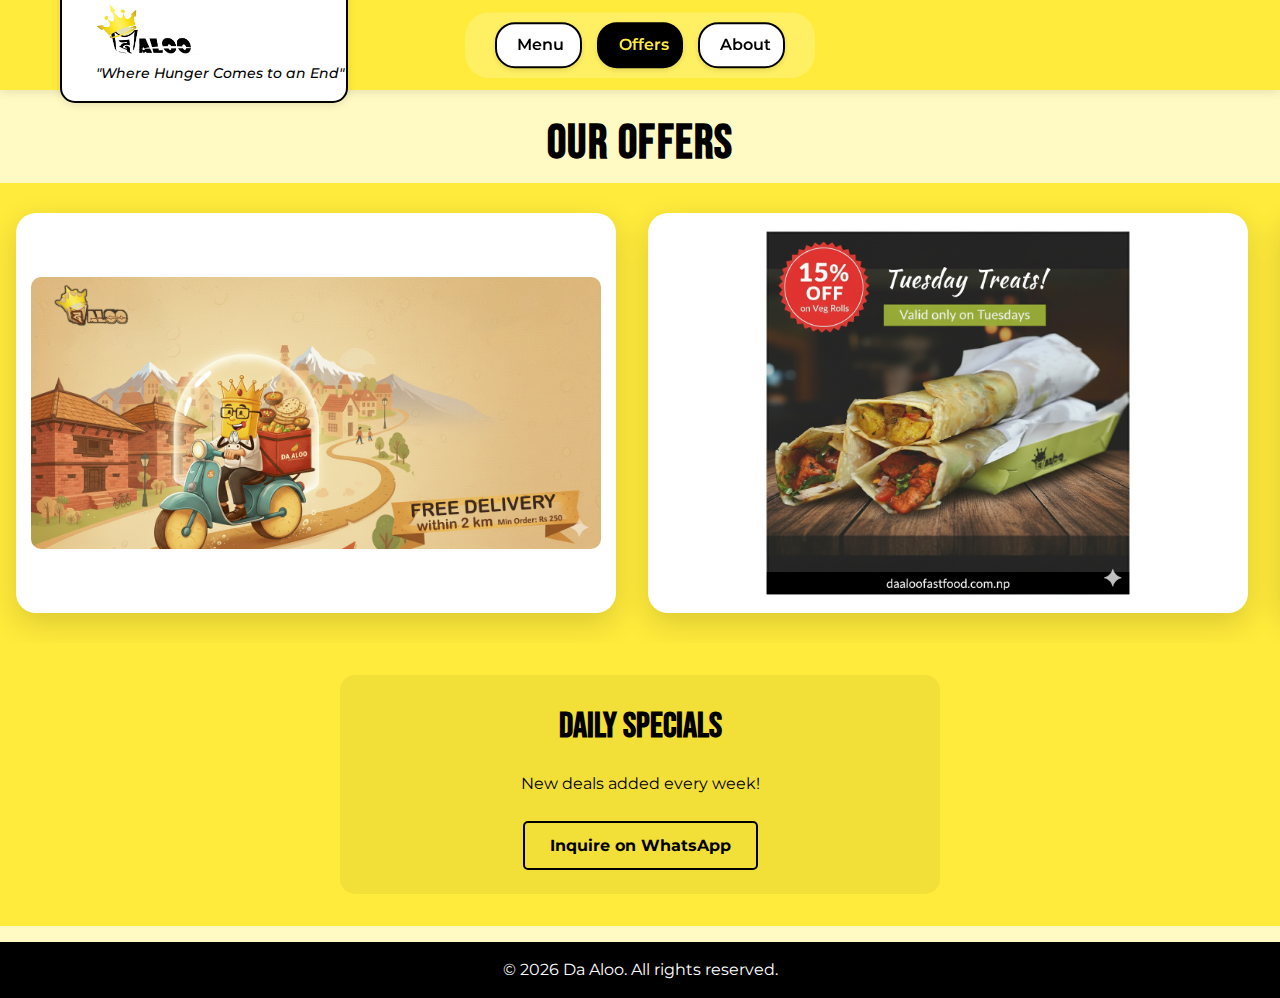
<file: offers.html>
<!DOCTYPE html>
<html lang="en">
<head>
    <meta charset="utf-8">
    <meta name="viewport" content="width=device-width, initial-scale=1.0, user-scalable=yes">
    <!-- Anti-cache -->
    <meta http-equiv="Cache-Control" content="no-cache, no-store, must-revalidate">
    <meta http-equiv="Pragma" content="no-cache">
    <meta http-equiv="Expires" content="0">
    <title>Da Aloo – Special Offers</title>

    <!-- Google Fonts & Font Awesome -->
    <link rel="preconnect" href="https://fonts.googleapis.com">
    <link rel="preconnect" href="https://fonts.gstatic.com" crossorigin>
    <link href="https://fonts.googleapis.com/css2?family=Bebas+Neue&family=Montserrat:wght@400;500;600;700;800&display=swap" rel="stylesheet">
    <link rel="stylesheet" href="https://cdnjs.cloudflare.com/ajax/libs/font-awesome/6.4.0/css/all.min.css">
    <link rel="stylesheet" href="style.css">

    <!-- Page-specific styles (keeping the marquee and modal) -->
    <style>
        /* --- Horizontal Marquee (touch/drag enabled) --- */
        .marquee-viewport {
            width: 100%;
            overflow-x: auto;
            display: flex;
            cursor: grab;
            padding: 30px 0;
            background: var(--primary, #FFEB3B);
            scrollbar-width: none;           /* Firefox */
            -ms-overflow-style: none;        /* IE/Edge */
        }
        .marquee-viewport::-webkit-scrollbar {
            display: none;                   /* Chrome/Safari */
        }
        .marquee-track {
            display: flex;
            flex-direction: row;
            width: max-content;
            animation: scrollHorizontal 12s linear infinite;
        }
        /* Pause animation on hover or touch */
        .marquee-viewport:hover .marquee-track,
        .marquee-viewport:active .marquee-track {
            animation-play-state: paused;
        }
        @keyframes scrollHorizontal {
            0% { transform: translateX(0); }
            100% { transform: translateX(-50%); }
        }

        .offer-card {
            background: white;
            border-radius: 20px;
            margin: 0 1rem;
            box-shadow: 0 10px 30px rgba(0,0,0,0.15);
            width: 600px;
            height: 400px;
            padding: 15px;
            flex-shrink: 0;
            display: flex;
            align-items: center;
            justify-content: center;
            transition: transform 0.3s ease;
            box-sizing: border-box;
            overflow: hidden;
            cursor: pointer;
        }
        .offer-card:hover {
            transform: translateY(-5px);
        }
        .offer-card img {
            max-width: 100%;
            max-height: 100%;
            width: auto;
            height: auto;
            object-fit: contain;
            border-radius: 10px;
            display: block;
        }

        /* --- Full Screen Modal --- */
        .modal {
            display: none;
            position: fixed;
            z-index: 10000;
            top: 0;
            left: 0;
            width: 100%;
            height: 100%;
            background-color: rgba(0,0,0,0.9);
            justify-content: center;
            align-items: center;
        }
        .modal-content {
            max-width: 90%;
            max-height: 80vh;
            border-radius: 10px;
            object-fit: contain;
        }
        .close-modal {
            position: absolute;
            top: 20px;
            right: 30px;
            color: white;
            font-size: 40px;
            cursor: pointer;
            transition: transform 0.2s;
        }
        .close-modal:hover {
            transform: scale(1.1);
        }

        /* Daily specials section (keeps consistent with site theme) */
        .specials-section {
            background: var(--primary, #FFEB3B);
            width: 100%;
            padding: 2rem 0;
            text-align: center;
        }
        .specials-card {
            background: rgba(0,0,0,0.05);
            padding: 1.5rem;
            border-radius: 15px;
            max-width: 600px;
            margin: 0 auto;
        }
        .specials-title {
            font-family: 'Bebas Neue', cursive;
            font-size: 2.2rem;
            margin-bottom: 1rem;
            color: var(--secondary, #000);
        }
        .specials-text {
            font-family: 'Montserrat', sans-serif;
            margin-bottom: 1.5rem;
            color: var(--secondary, #000);
        }
        .whatsapp-btn {
            display: inline-block;
            border: 2px solid var(--secondary, #000);
            padding: 10px 25px;
            text-decoration: none;
            color: var(--secondary, #000);
            font-weight: bold;
            border-radius: 5px;
            background: transparent;
            transition: all 0.3s ease;
        }
        .whatsapp-btn:hover {
            background: var(--secondary, #000);
            color: var(--primary, #FFEB3B);
            transform: translateY(-2px);
        }

        @media (max-width: 768px) {
            .offer-card {
                width: 85vw;
                height: 300px;
                margin: 0 0.5rem;
            }
            .specials-title {
                font-size: 1.8rem;
            }
            .specials-text {
                font-size: 0.9rem;
            }
        }
    </style>
</head>
<body>

<header class="site-header">
    <div class="container">
        <div class="header-content">
            <div class="logo-section">
                <div class="logo-container">
                    <img src="images/logo.png" alt="Da Aloo Logo" class="main-logo">
                    <div class="tagline">"Where Hunger Comes to an End"</div>
                </div>
            </div>
            <nav class="site-nav" aria-label="Main navigation">
                <a href="index.html" class="nav-link">Menu</a>
                <a href="offers.html" class="nav-link active" aria-current="page">Offers</a>
                <a href="about.html" class="nav-link">About</a>
            </nav>
        </div>
    </div>
</header>

<main>
    <section class="offers-section" style="padding: 1rem 0; overflow: hidden;">
        <h1 class="section-title center" style="font-family: 'Bebas Neue', cursive; letter-spacing: 1.5px; margin: 0;">
            Our Offers
        </h1>

        <div class="marquee-viewport" aria-label="Scrolling offers">
            <div class="marquee-track" id="scrollingTrack">
                <!-- Offer cards - duplicated for seamless loop -->
                <div class="offer-card" onclick="openModal('images/Offer1.png')">
                    <img src="images/Offer1.png" alt="Special Offer 1" loading="lazy">
                </div>
                <div class="offer-card" onclick="openModal('images/Offer2.png')">
                    <img src="images/Offer2.png" alt="Special Offer 2" loading="lazy">
                </div>
                <div class="offer-card" onclick="openModal('images/Offer3.png')">
                    <img src="images/Offer3.png" alt="Special Offer 3" loading="lazy">
                </div>
                <div class="offer-card" onclick="openModal('images/Offer4.png')">
                    <img src="images/Offer4.png" alt="Special Offer 4" loading="lazy">
                </div>
                <!-- Duplicate for infinite scroll effect -->
                <div class="offer-card" onclick="openModal('images/Offer1.png')">
                    <img src="images/Offer1.png" alt="Special Offer 1" loading="lazy">
                </div>
                <div class="offer-card" onclick="openModal('images/Offer2.png')">
                    <img src="images/Offer2.png" alt="Special Offer 2" loading="lazy">
                </div>
                <div class="offer-card" onclick="openModal('images/Offer3.png')">
                    <img src="images/Offer3.png" alt="Special Offer 3" loading="lazy">
                </div>
                <div class="offer-card" onclick="openModal('images/Offer4.png')">
                    <img src="images/Offer4.png" alt="Special Offer 4" loading="lazy">
                </div>
            </div>
        </div>

        <div class="specials-section">
            <div class="container">
                <div class="specials-card">
                    <h2 class="specials-title">Daily Specials</h2>
                    <p class="specials-text">New deals added every week!</p>
                    <a href="https://wa.me/9779847375984" class="whatsapp-btn" target="_blank" rel="noopener noreferrer">
                        Inquire on WhatsApp
                    </a>
                </div>
            </div>
        </div>
    </section>
</main>

<footer class="site-footer">
    <div class="container">
        <p>&copy; <span id="currentYear"></span> Da Aloo. All rights reserved.</p>
    </div>
</footer>

<!-- Image Modal -->
<div id="imageModal" class="modal" role="dialog" aria-modal="true" aria-label="Offer image viewer" onclick="closeModal()">
    <span class="close-modal" aria-label="Close modal">&times;</span>
    <img class="modal-content" id="fullImage" alt="Full size offer">
</div>

<!-- Google Analytics (loaded after page content for performance) -->
<script async src="https://www.googletagmanager.com/gtag/js?id=G-CFXTRJEMHN"></script>
<script>
    window.dataLayer = window.dataLayer || [];
    function gtag(){ dataLayer.push(arguments); }
    gtag('js', new Date());
    gtag('config', 'G-CFXTRJEMHN');
</script>

<script>
    // Modal functions
    function openModal(imgSrc) {
        const modal = document.getElementById("imageModal");
        const fullImg = document.getElementById("fullImage");
        fullImg.src = imgSrc;
        modal.style.display = "flex";
        // Prevent body scroll when modal is open
        document.body.style.overflow = "hidden";
    }

    function closeModal() {
        const modal = document.getElementById("imageModal");
        modal.style.display = "none";
        document.body.style.overflow = "auto";
    }

    // Close modal with Escape key
    document.addEventListener('keydown', function(e) {
        if (e.key === 'Escape') {
            closeModal();
        }
    });

    // Set current year in footer
    document.getElementById('currentYear').textContent = new Date().getFullYear();

    // Optional: Add touch-scroll hint for mobile (visual only)
    const viewport = document.querySelector('.marquee-viewport');
    if (viewport) {
        viewport.addEventListener('touchstart', () => {
            // Just to ensure the animation pauses on touch (already via CSS)
        });
    }
</script>
</body>
</html>
</file>
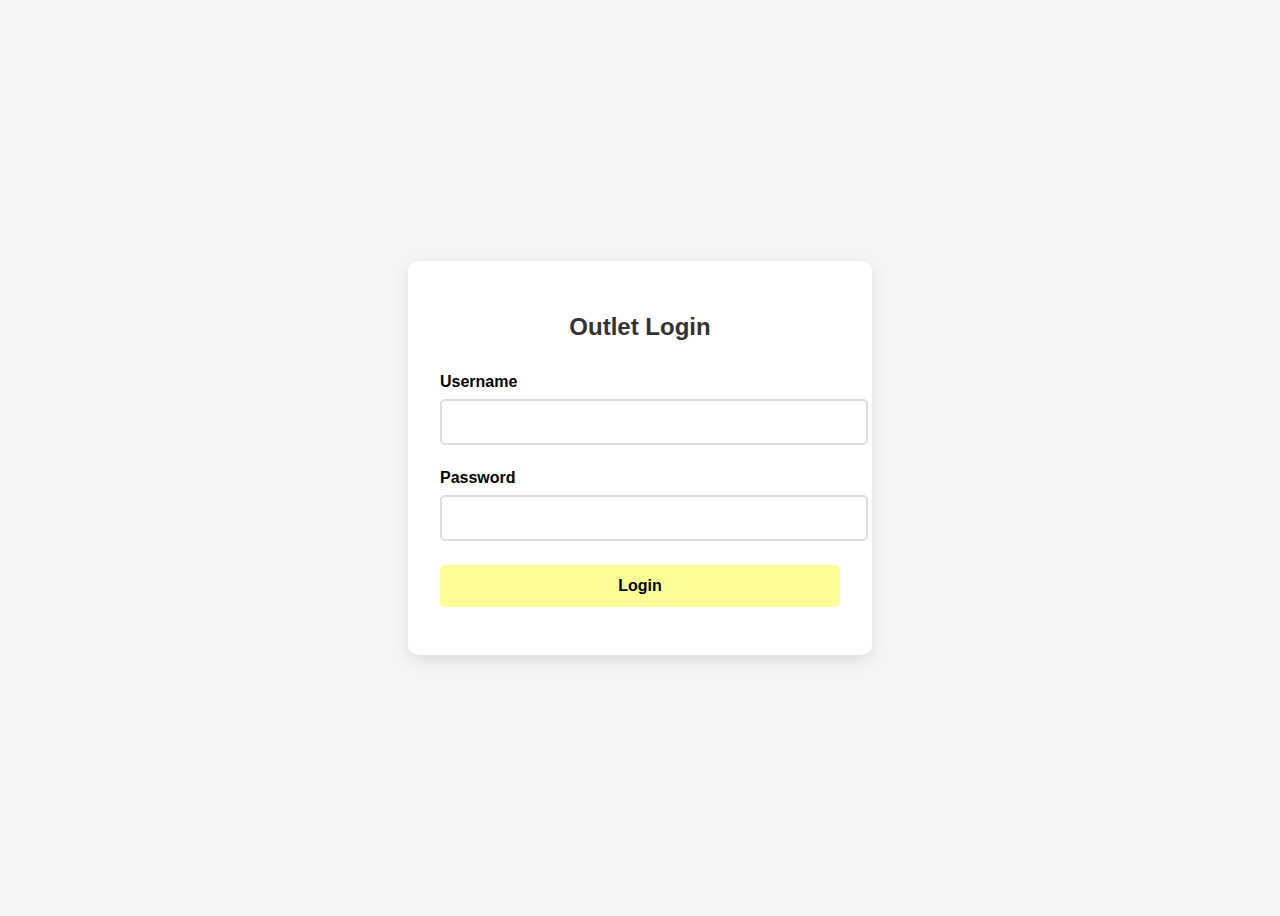
<file: outlet-login.html>
<!-- File: outlet-login.html -->
<!DOCTYPE html>
<html lang="en">
<head>
    <meta charset="UTF-8">
    <meta name="viewport" content="width=device-width, initial-scale=1.0">
    <title>Outlet Login - Da Aloo</title>
    <style>
        body { font-family: 'Montserrat', sans-serif; background: #f5f5f5; display: flex; justify-content: center; align-items: center; min-height: 100vh; }
        .login-container { background: white; padding: 2rem; border-radius: 10px; box-shadow: 0 5px 15px rgba(0,0,0,0.1); width: 100%; max-width: 400px; }
        h2 { text-align: center; margin-bottom: 2rem; color: #333; }
        .form-group { margin-bottom: 1.5rem; }
        label { display: block; margin-bottom: 0.5rem; font-weight: 600; }
        input { width: 100%; padding: 0.75rem; border: 2px solid #ddd; border-radius: 5px; font-size: 1rem; }
        .login-btn { width: 100%; padding: 0.75rem; background: #FDFD96; color: black; border: none; border-radius: 5px; font-size: 1rem; font-weight: 600; cursor: pointer; }
        .error { color: red; margin-top: 1rem; text-align: center; }
    </style>
</head>
<body>
    <div class="login-container">
        <h2>Outlet Login</h2>
        <form id="loginForm">
            <div class="form-group">
                <label>Username</label>
                <input type="text" id="username" required>
            </div>
            <div class="form-group">
                <label>Password</label>
                <input type="password" id="password" required>
            </div>
            <button type="submit" class="login-btn">Login</button>
            <div id="errorMessage" class="error"></div>
        </form>
    </div>
    
    <script>
        document.getElementById('loginForm').addEventListener('submit', async function(e) {
            e.preventDefault();
            
            const username = document.getElementById('username').value;
            const password = document.getElementById('password').value;
            
            try {
                const response = await fetch('backend/login.php', {
                    method: 'POST',
                    headers: {
                        'Content-Type': 'application/json',
                    },
                    body: JSON.stringify({ username, password })
                });
                
                const result = await response.json();
                
                if (result.success && result.user_type === 'outlet') {
                    window.location.href = 'backend/outlet-dashboard.php';
                } else {
                    document.getElementById('errorMessage').textContent = 'Invalid outlet credentials';
                }
            } catch (error) {
                document.getElementById('errorMessage').textContent = 'Login failed. Please try again.';
            }
        });
    </script>
</body>
</html>
</file>
<file: style.css>
/* style.css v2.0 - Fully refactored & organized */
/* Last Updated: Refactored with sections and media queries at bottom */

/* ========== CSS VARIABLES & RESET ========== */
:root {
    --primary: #FFEB3B;
    --primary-dark: #E6B800;
    --secondary: #000000;
    --background: #FFF9C4;
    --card: #ffffff;
}

* {
    box-sizing: border-box;
    margin: 0;
    padding: 0;
}

body {
    font-family: 'Montserrat', sans-serif;
    background-color: var(--background);
    color: var(--secondary);
    line-height: 1.6;
}

.container {
    max-width: 1200px;
    margin: 0 auto;
    padding: 0 20px;
}

/* ========== HEADER & NAVIGATION ========== */
.site-header {
    background: var(--primary);
    padding: 10px 0;
    box-shadow: 0 2px 10px rgba(0, 0, 0, 0.1);
}

.header-content {
    display: flex;
    flex-direction: column;
    align-items: center;
    gap: 15px;
    width: 100%;
}

.logo-section {
    text-align: center;
    width: 100%;
}

.logo-container {
    background: white;
    border-radius: 15px;
    padding: 8px 35px;
    display: inline-block;
    margin-bottom: 5px;
    box-shadow: 0 2px 8px rgba(0, 0, 0, 0.1);
    border: 2px solid var(--secondary);
    min-width: fit-content;
    max-width: 90%;
}

.main-logo {
    width: 180px;
    height: 90px;
    object-fit: cover;
    margin-bottom: 0px;
}

.tagline {
    font-style: italic;
    font-weight: 500;
    color: var(--secondary);
    font-size: 0.9rem;
    margin-top: 5px;
    font-family: 'Montserrat', sans-serif;
}

.site-nav {
    display: flex;
    justify-content: center;
    gap: 15px;
    background: rgba(255, 255, 255, 0.2);
    padding: 10px 20px;
    border-radius: 25px;
    backdrop-filter: blur(10px);
    width: 100%;
    max-width: 350px;
    margin: 0 auto;
}

.nav-link {
    text-decoration: none;
    font-weight: 600;
    color: var(--secondary);
    padding: 8px 20px;
    border-radius: 20px;
    background: white;
    transition: all 0.3s ease;
    font-size: 0.9rem;
    border: 2px solid var(--secondary);
    box-shadow: 0 2px 5px rgba(0, 0, 0, 0.1);
    flex: 1;
    text-align: center;
    min-width: 70px;
    font-family: 'Montserrat', sans-serif;
}

.nav-link:hover {
    background: var(--secondary);
    color: var(--primary);
    transform: translateY(-2px);
    box-shadow: 0 4px 8px rgba(0, 0, 0, 0.2);
}

.nav-link:active { transform: translateY(0); }
.nav-link.active {
    background: var(--secondary);
    color: var(--primary);
    border-color: var(--secondary);
}

/* ========== MENU GRID & CARDS ========== */
.menu-section {
    padding: 30px 20px;
}

.section-title {
    text-align: center;
    font-size: 3rem;
    font-weight: 700;
    margin-bottom: 25px;
    color: var(--secondary);
    font-family: 'Bebas Neue', cursive;
    letter-spacing: 1.5px;
}

.menu-header {
    display: flex;
    justify-content: center;
    align-items: center;
    margin-bottom: 1.5rem;
    flex-wrap: nowrap;
    gap: 1rem;
    position: relative;
    width: 100%;
}

.section-title.menu-page-title {
    margin: 0;
    color: rgb(12, 1, 1);
    font-size: 3.5rem;
    font-weight: 700;
    white-space: nowrap;
    font-family: 'Bebas Neue', cursive;
    letter-spacing: 1.5px;
}

.save-menu-btn {
    background-color: #eed118;
    color: rgb(12, 9, 9);
    border: none;
    padding: 2px 4px;
    border-radius: 6px;
    cursor: pointer;
    font-weight: 600;
    font-size: 0.8rem;
    display: flex;
    align-items: center;
    gap: 2px;
    transition: all 0.3s ease;
    font-family: 'Montserrat', sans-serif;
    box-shadow: 0 2px 10px rgba(0, 0, 0, 0.1);
    white-space: nowrap;
    flex-shrink: 0;
    position: absolute;
    right: 0;
}

.save-menu-btn:hover {
    background-color: #c0392b;
    transform: translateY(-2px);
    box-shadow: 0 4px 15px rgba(0, 0, 0, 0.15);
}

.category-tabs {
    display: flex;
    justify-content: center;
    gap: 0rem;
    margin-bottom: 1rem;
    flex-wrap: wrap;
    border-bottom: 2px solid #f0f0f0;
    padding-bottom: 0.5rem;
}

.category-tab {
    background: linear-gradient(135deg, #ffffff, #f7f7f7);
    border: 2px solid #e0e0e0;
    padding: 1.5rem 1rem;
    border-radius: 20px;
    cursor: pointer;
    font-weight: 600;
    color: #555;
    transition: all 0.25s ease;
    width: 140px;
    height: 140px;
    display: flex;
    align-items: center;
    justify-content: center;
    box-shadow: 0 2px 5px rgba(0, 0, 0, 0.06);
    font-family: 'Montserrat', sans-serif;
}

.category-tab:hover {
    border-color: var(--primary);
    transform: translateY(-4px);
    box-shadow: 0 6px 15px rgba(0, 0, 0, 0.12);
}

.category-tab.active {
    background: var(--primary);
    border-color: var(--primary);
    color: var(--secondary);
    box-shadow: 0 6px 15px rgba(0, 0, 0, 0.15);
    transform: translateY(-2px);
}

.tab-content {
    display: flex;
    flex-direction: column;
    align-items: center;
    gap: 0.75rem;
}

.tab-image {
    width: 70px;
    height: 70px;
    border-radius: 10px;
    overflow: hidden;
    display: flex;
    align-items: center;
    justify-content: center;
    background: linear-gradient(135deg, #f5f7fa, #c3cfe2);
}

.tab-image img {
    width: 100%;
    height: 100%;
    object-fit: cover;
}

.tab-text {
    font-size: 0.9rem;
    font-weight: 700;
}

.category-header {
    background: var(--primary);
    color: var(--secondary);
    padding: 1rem;
    border-radius: 15px;
    text-align: center;
    margin-top: -1rem;
    margin-bottom: 1rem;
}

.category-title {
    color: var(--secondary);
    font-size: 2.8rem;
    margin: 0;
    font-weight: 700;
    font-family: 'Bebas Neue', cursive;
    letter-spacing: 1.5px;
}

.menu-items-grid {
    position: relative;
}

.category-content {
    display: none;
    animation: fadeIn 0.4s ease;
}

.category-content.active { display: block; }

/* Compact grid - allows smaller card widths on laptop */
.category-items {
    display: grid;
    grid-template-columns: repeat(auto-fill, minmax(250px, 1fr));
    gap: 1.5rem;
}

/* Compact card styling */
.menu-item-card {
    background: white;
    border-radius: 12px;
    padding: 1rem;
    box-shadow: 0 2px 10px rgba(0, 0, 0, 0.1);
    border: 1px solid #f0f0f0;
    font-family: 'Montserrat', sans-serif;
    display: flex;
    flex-direction: column;
}

/* Smaller square image */
.item-image {
    width: 75px;
    height: 75px;
    margin: 0 auto 0.75rem;
    border-radius: 12px;
    overflow: hidden;
    background: #f8f8f8;
    flex-shrink: 0;
}

.item-image img {
    width: 100%;
    height: 100%;
    object-fit: cover;
    display: block;
}

.item-main-container {
    display: flex;
    justify-content: space-between;
    margin-bottom: 0.5rem;
}

.item-name {
    font-size: 1rem;
    font-weight: 600;
}

.item-price {
    font-size: 1rem;
    font-weight: 700;
}

.item-details {
    font-size: 0.85rem;
    color: #666;
    margin-top: 0.5rem;
    font-style: italic;
}

.add-to-cart-btn {
    width: 100%;
    padding: 0.6rem;
    background: var(--primary);
    color: var(--secondary);
    border: none;
    border-radius: 8px;
    cursor: pointer;
    font-weight: 600;
    margin-top: 0.5rem;
    transition: all 0.3s ease;
    font-family: 'Montserrat', sans-serif;
}

.add-to-cart-btn:hover {
    background: #f8e800;
    transform: translateY(-2px);
}

.customize-btn {
    background: linear-gradient(135deg, var(--primary), #ffd700) !important;
}

@keyframes fadeIn {
    from { opacity: 0; transform: translateY(10px); }
    to { opacity: 1; transform: translateY(0); }
}

/* ========== CART & CUSTOMIZATION MODALS ========== */
.cart-container {
    position: fixed;
    top: 120px;
    right: 20px;
    z-index: 999;
}

.cart-icon {
    background: #FFFFFF;
    color: #000000;
    width: 64px;
    height: 64px;
    border-radius: 14px;
    border: 3px solid #35E539;
    display: flex;
    align-items: center;
    justify-content: center;
    cursor: pointer;
    position: relative;
    font-size: 1.7rem;
    box-shadow: 0 6px 20px rgba(0, 0, 0, 0.25), 0 0 0 6px rgba(255, 235, 59, 0.35);
    transition: 0.25s ease;
    animation: cartPulse 2s infinite;
}

.cart-icon:hover { transform: scale(1.12); }
@keyframes cartPulse {
    0% { box-shadow: 0 0 0 0 rgba(255, 235, 59, 0.6), 0 6px 20px rgba(0, 0, 0, 0.25); }
    70% { box-shadow: 0 0 0 12px rgba(255, 235, 59, 0), 0 6px 20px rgba(0, 0, 0, 0.25); }
    100% { box-shadow: 0 0 0 0 rgba(255, 235, 59, 0), 0 6px 20px rgba(0, 0, 0, 0.25); }
}

.cart-badge {
    position: absolute;
    top: -8px;
    right: -8px;
    background: #35E539;
    color: #000000;
    width: 26px;
    height: 26px;
    border-radius: 8px;
    display: flex;
    align-items: center;
    justify-content: center;
    font-size: 0.85rem;
    font-weight: bold;
    box-shadow: 0 3px 8px rgba(0, 0, 0, 0.3);
}

.cart-modal, .customization-modal {
    display: none;
    position: fixed;
    z-index: 1000;
    left: 0;
    top: 0;
    width: 100%;
    height: 100%;
    background-color: rgba(0, 0, 0, 0.5);
}

.cart-modal-content, .customization-modal-content {
    background-color: white;
    margin: 5% auto;
    padding: 0;
    border-radius: 15px;
    width: 90%;
    max-width: 500px;
    max-height: 80vh;
    overflow-y: auto;
    box-shadow: 0 10px 30px rgba(0, 0, 0, 0.3);
}

.cart-modal-header, .customization-header {
    background: var(--primary);
    color: var(--secondary);
    padding: 1.5rem;
    border-radius: 15px 15px 0 0;
    display: flex;
    justify-content: space-between;
    align-items: center;
}

.cart-modal-header h2, .customization-header h3 {
    margin: 0;
    font-family: 'Bebas Neue', cursive;
    font-size: 1.8rem;
    letter-spacing: 1px;
}

.close-cart, .close-customization {
    font-size: 1.8rem;
    cursor: pointer;
    transition: color 0.3s;
}

.close-cart:hover, .close-customization:hover { color: #e74c3c; }

.cart-items { padding: 1rem; max-height: 300px; overflow-y: auto; }
.empty-cart-message { text-align: center; padding: 2rem; color: #666; }
.empty-cart-message i { font-size: 3rem; margin-bottom: 1rem; color: #ddd; }

.cart-item {
    display: flex;
    justify-content: space-between;
    align-items: center;
    padding: 1rem;
    border-bottom: 1px solid #eee;
}

.cart-item-info { flex: 1; }
.cart-item-name { font-weight: 600; margin-bottom: 0.25rem; }
.cart-item-price { color: #666; font-size: 0.9rem; }

.cart-item-controls {
    display: flex;
    align-items: center;
    gap: 0.5rem;
}

.quantity-btn {
    background: var(--primary);
    border: none;
    width: 30px;
    height: 30px;
    border-radius: 50%;
    cursor: pointer;
    font-weight: bold;
}
.remove-btn {
    background: #e74c3c;
    color: white;
    border: none;
    width: 30px;
    height: 30px;
    border-radius: 50%;
    cursor: pointer;
}

.cart-total {
    padding: 1rem 1.5rem;
    background: #f8f9fa;
    font-size: 1.2rem;
    font-weight: bold;
    text-align: center;
    border-top: 2px solid #eee;
}

.cart-actions { padding: 1rem 1.5rem; display: flex; justify-content: center; border-top: 2px solid #eee; }

.checkout-btn {
    width: 100%;
    padding: 1.2rem 1.5rem;
    background: #25D366;
    color: white;
    border: none;
    border-radius: 10px;
    cursor: pointer;
    font-weight: 600;
    font-size: 1.2rem;
    min-height: 60px;
    transition: background 0.3s, transform 0.2s;
    display: flex;
    align-items: center;
    justify-content: center;
    gap: 10px;
}

.checkout-btn:hover { background: #1ebe57; transform: translateY(-2px); }

/* Extras & Variants */
.customization-body { padding: 1.5rem; max-height: 400px; overflow-y: auto; }
.customization-section { margin-bottom: 2rem; }
.customization-section h4 { margin-bottom: 1rem; color: var(--secondary); font-weight: 600; }

.variant-option, .extra-option {
    display: flex;
    justify-content: space-between;
    padding: 1rem;
    border: 2px solid #f0f0f0;
    border-radius: 8px;
    margin-bottom: 0.5rem;
    cursor: pointer;
    transition: all 0.3s ease;
}

.cart-extras-options {
    margin-top: 8px;
    background: #f9f9f9;
    padding: 8px;
    border-radius: 6px;
}
.extras-group { margin-bottom: 4px; }
.radio-group { border-left: 3px solid #3498db; padding-left: 8px; margin-bottom: 8px; }
.cart-extra-label {
    font-size: 0.85rem;
    color: #555;
    cursor: pointer;
    display: flex;
    align-items: center;
    gap: 8px;
}
.cart-extra-label input { cursor: pointer; accent-color: var(--primary); }

.customization-actions {
    padding: 1.5rem;
    display: flex;
    gap: 1rem;
    border-top: 1px solid #eee;
}
.cancel-customization {
    flex: 1;
    padding: 0.75rem;
    background: #95a5a6;
    color: white;
    border: none;
    border-radius: 8px;
    cursor: pointer;
    font-weight: 600;
}
.add-to-cart-custom {
    flex: 2;
    padding: 0.75rem;
    background: #25D366;
    color: white;
    border: none;
    border-radius: 8px;
    cursor: pointer;
    font-weight: 600;
}

/* ========== UTILITIES & FLOATING BUTTONS ========== */
.floating-whatsapp {
    position: fixed;
    right: 20px;
    bottom: 20px;
    background-color: #25D366;
    color: white;
    padding: 12px 20px;
    border-radius: 50px;
    text-decoration: none;
    box-shadow: 0 4px 15px rgba(0, 0, 0, 0.2);
    display: flex;
    align-items: center;
    gap: 8px;
    font-weight: 600;
    z-index: 1000;
    transition: all 0.3s ease;
}
.floating-whatsapp:hover {
    background-color: #128C7E;
    transform: translateY(-3px);
}

.save-notification {
    position: fixed;
    top: 20px;
    right: 20px;
    background-color: #e74c3c;
    color: white;
    padding: 15px 25px;
    border-radius: 8px;
    transform: translateX(150%);
    transition: transform 0.5s ease;
    z-index: 1000;
}
.save-notification.show { transform: translateX(0); }
.notification-content { display: flex; align-items: center; gap: 10px; }

.site-footer {
    background: var(--secondary);
    color: white;
    padding: 15px 0;
    text-align: center;
}

/* ========== MEDIA QUERIES (ALL AT BOTTOM) ========== */
@media (max-width: 768px) {
    .cart-container { top: 100px; right: 15px; }
    .cart-icon { width: 50px; height: 50px; font-size: 1.2rem; }
    .cart-badge { width: 20px; height: 20px; font-size: 0.7rem; }
    .category-tabs { gap: 0.4rem; grid-template-columns: repeat(4, 1fr); display: grid; }
    .category-tab { padding: 0; width: 100%; height: 80px; border-radius: 10px; }
    .tab-image { width: 40px; height: 40px; }
    .tab-text { font-size: 0.65rem; }
    .category-header { padding: 0.45rem 0.75rem; margin-top: -0.5rem; margin-bottom: 0.8rem; border-radius: 8px; }
    .category-title { font-size: 2.2rem; }
    .category-items { grid-template-columns: 1fr; gap: 1rem; }
    .menu-header { padding: 0 60px 0 10px; min-height: 50px; }
    .section-title.menu-page-title { font-size: 2.5rem; position: absolute; left: 50%; transform: translateX(-50%); z-index: 1; }
    .save-menu-btn { right: 10px; top: 50%; transform: translateY(-50%); padding: 6px 10px; font-size: 0.75rem; z-index: 2; }
    .checkout-btn { padding: 1rem 1.2rem; font-size: 1.1rem; min-height: 55px; }
    .customization-header h3 { white-space: normal; font-size: 16px; }
    
    /* Mobile-specific card & image overrides */
    .menu-item-card {
        padding: 0.8rem;
    }
    .item-image {
        width: 60px;
        height: 60px;
        margin-bottom: 0.6rem;
    }
    .item-name, .item-price {
        font-size: 0.9rem;
    }
    .add-to-cart-btn {
        padding: 0.5rem;
        font-size: 0.85rem;
    }
}

@media (max-width: 480px) {
    .menu-header { padding: 0 55px 0 10px; min-height: 45px; }
    .section-title.menu-page-title { font-size: 2.2rem; }
    .save-menu-btn { padding: 5px 8px; font-size: 0.7rem; right: 8px; }
    .category-header { padding: 0.4rem 0.6rem; margin-top: -0.4rem; }
    .category-title { font-size: 1.8rem; }
    .checkout-btn { padding: 0.9rem 1rem; font-size: 1rem; min-height: 50px; }
}

@media (max-width: 360px) {
    .category-tab { height: 70px; }
    .tab-image { width: 40px; height: 40px; }
    .tab-text { font-size: 0.6rem; }
    .menu-header { padding: 0 50px 0 8px; }
    .section-title.menu-page-title { font-size: 2rem; }
    .save-menu-btn { padding: 4px 6px; font-size: 0.65rem; }
}

@media (max-width: 320px) {
    .menu-header { padding: 0 45px 0 6px; }
    .section-title.menu-page-title { font-size: 1.8rem; }
    .save-menu-btn { padding: 3px 5px; font-size: 0.6rem; }
}

/* Desktop layout overrides */
@media (min-width: 768px) {
    .header-content {
        flex-direction: row;
        justify-content: space-between;
        align-items: center;
        position: relative;
        height: 70px;
    }
    .logo-section { text-align: left; width: auto; order: 1; z-index: 1; }
    .logo-container { padding: 12px 30px !important; min-width: 260px; margin-left: 0; }
    .main-logo { width: 100px !important; height: 50px !important; }
    .tagline { font-size: 0.75rem !important; white-space: nowrap; margin: 0 !important; }
    .site-nav {
        position: absolute;
        left: 50%;
        top: 50%;
        transform: translate(-50%, -50%) !important;
        padding: 6px 20px !important;
        margin: 0;
        width: auto;
        background: rgba(255,255,255,0.2);
    }
    .nav-link { padding: 5px 16px !important; font-size: 0.9rem !important; white-space: nowrap; }
}

@media (min-width: 1024px) {
    .logo-container { padding: 14px 32px !important; min-width: 270px; }
    .main-logo { width: 105px !important; height: 52px !important; }
    .tagline { font-size: 0.8rem !important; }
    .site-nav { gap: 12px; padding: 8px 25px !important; }
    .nav-link { padding: 6px 18px !important; font-size: 0.95rem !important; }
}

@media (min-width: 1200px) {
    .logo-container { padding: 16px 34px !important; min-width: 280px; }
    .main-logo { width: 110px !important; height: 55px !important; }
    .tagline { font-size: 0.85rem !important; }
    .site-nav { gap: 15px; padding: 10px 30px !important; }
    .nav-link { padding: 8px 20px !important; font-size: 1rem !important; }
}
</file>
